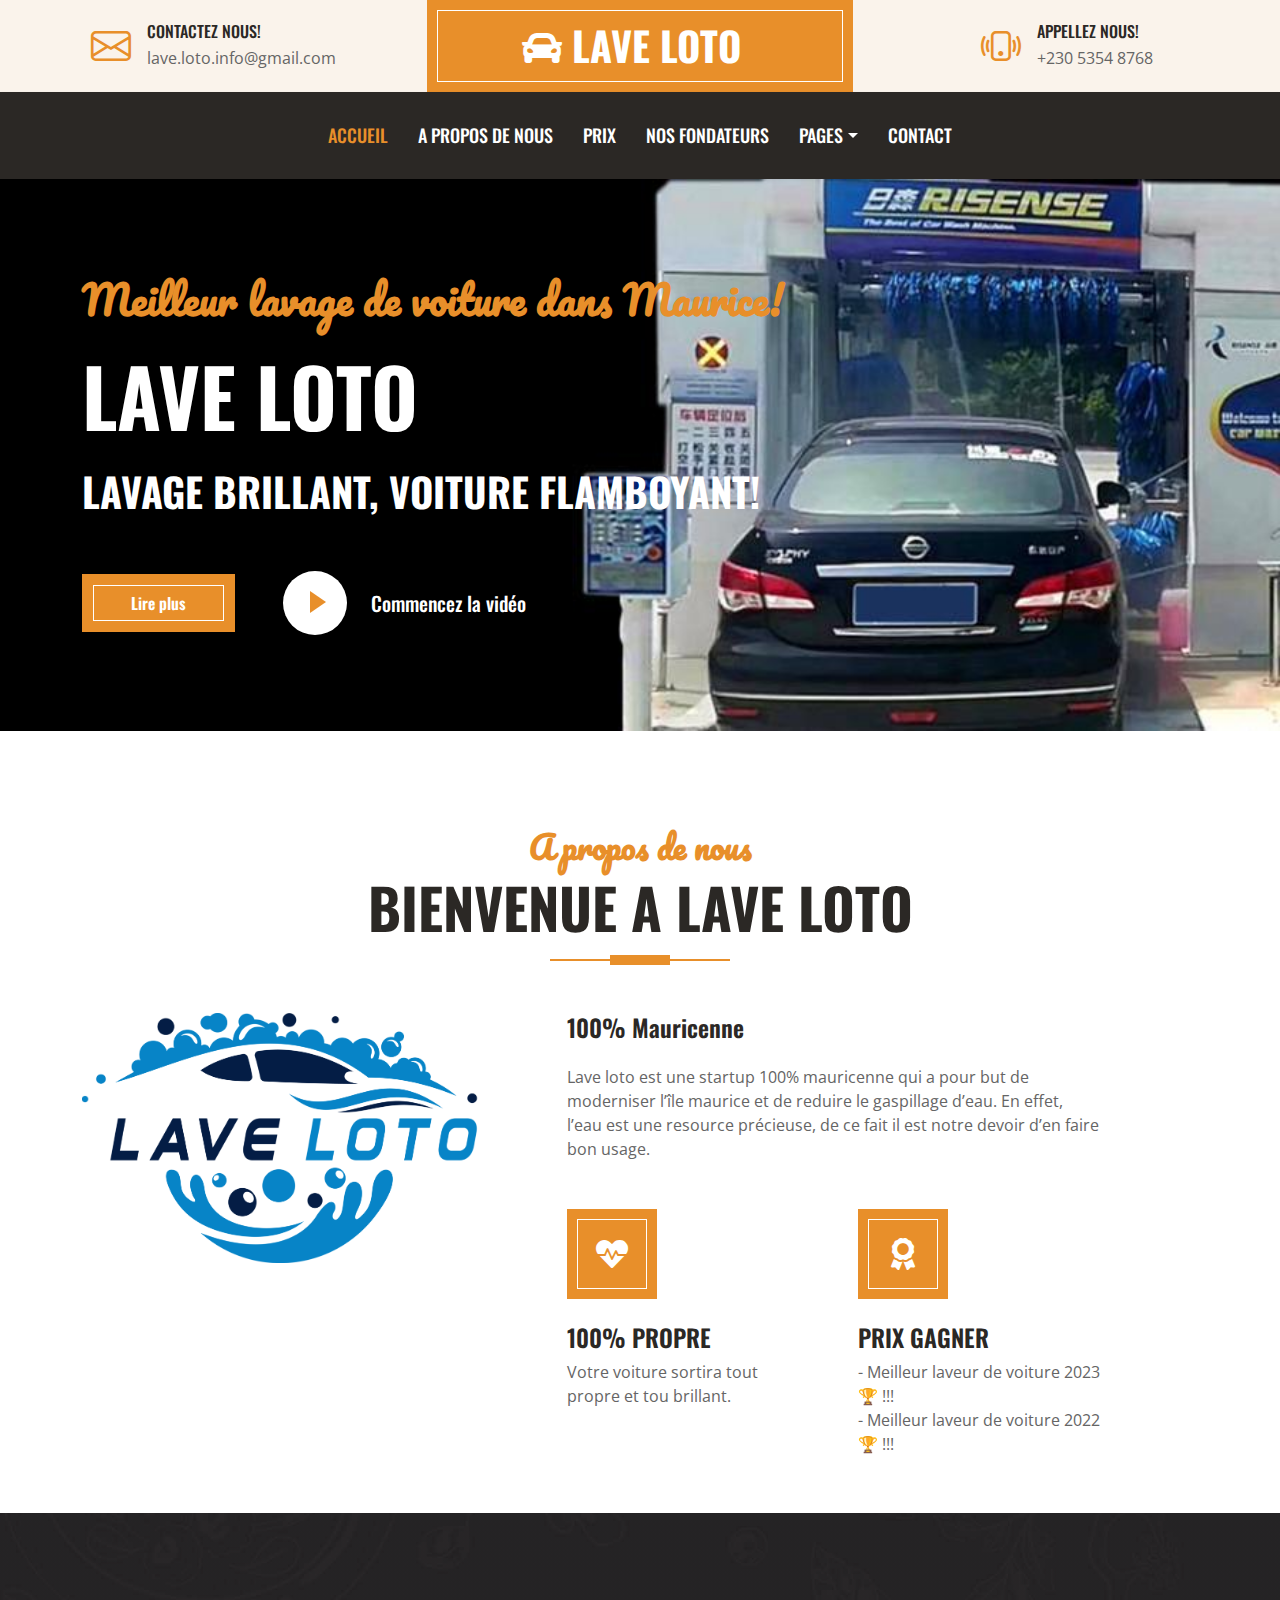
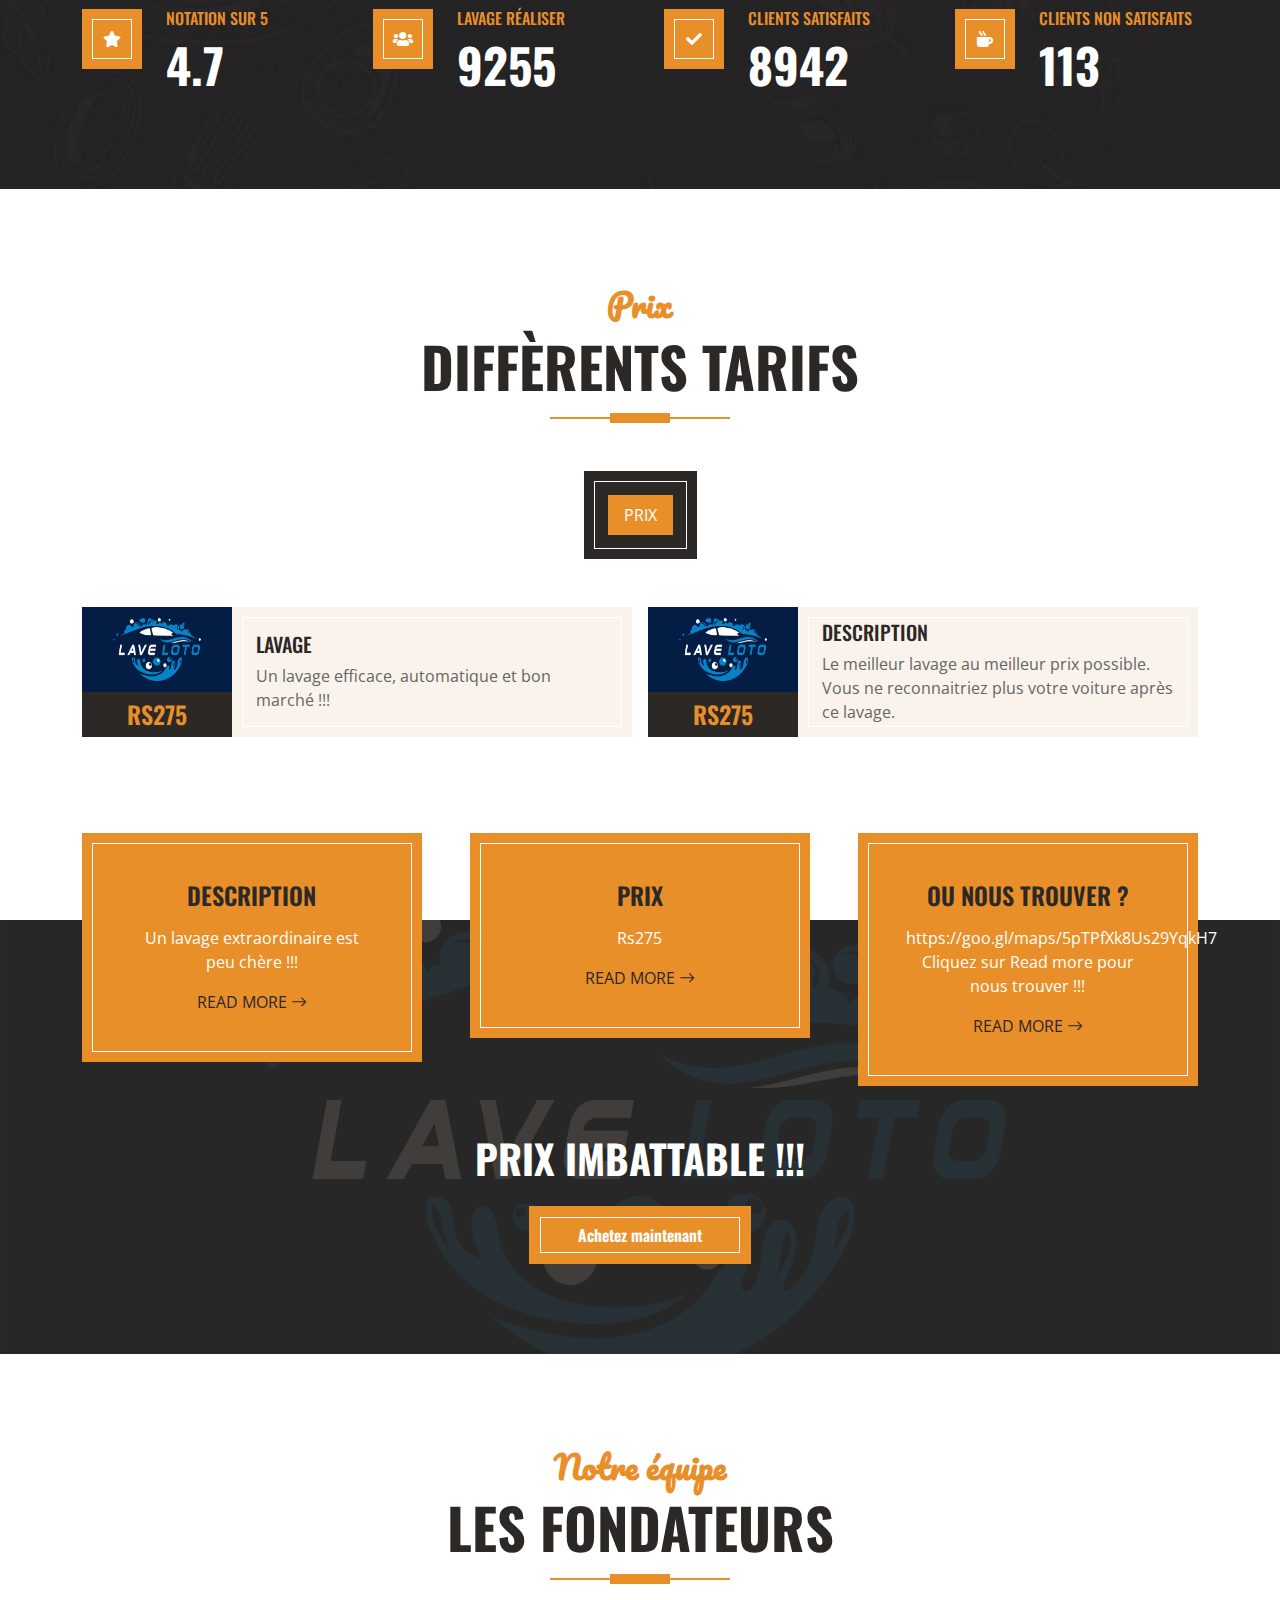
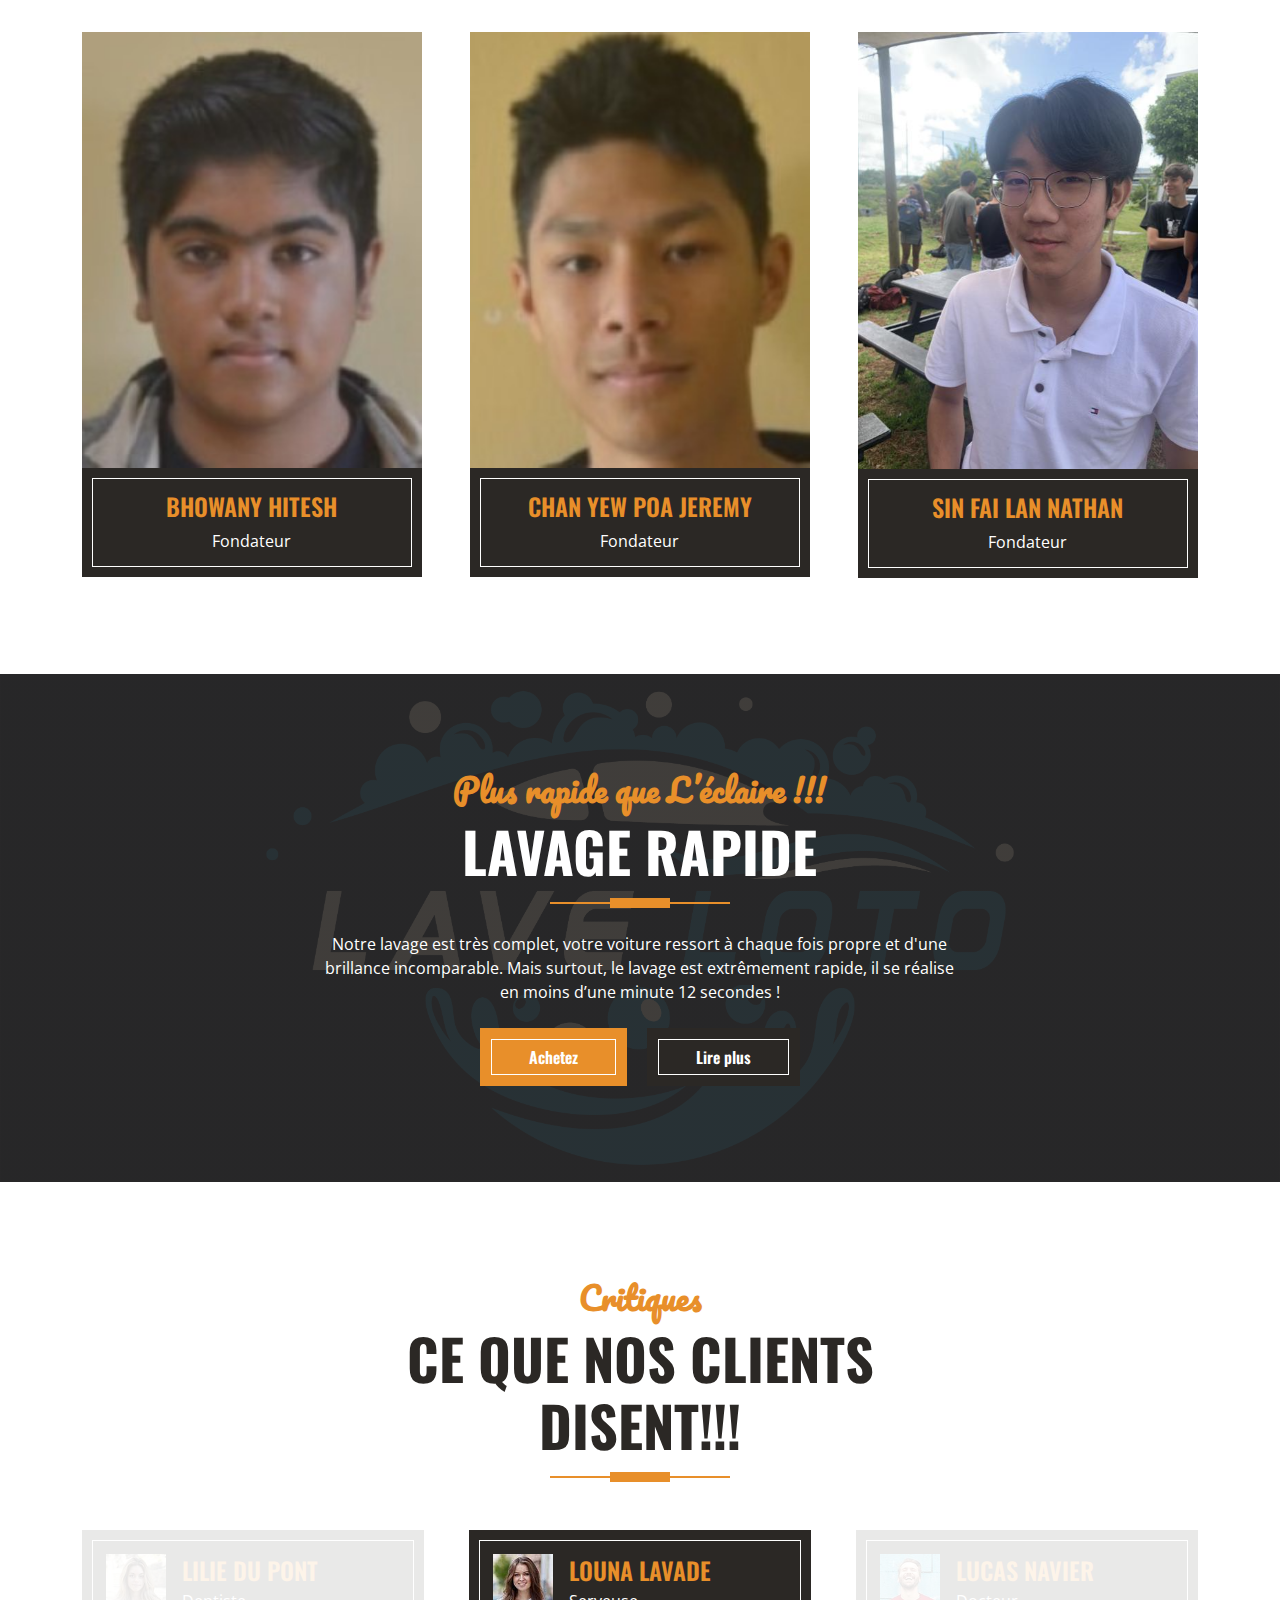
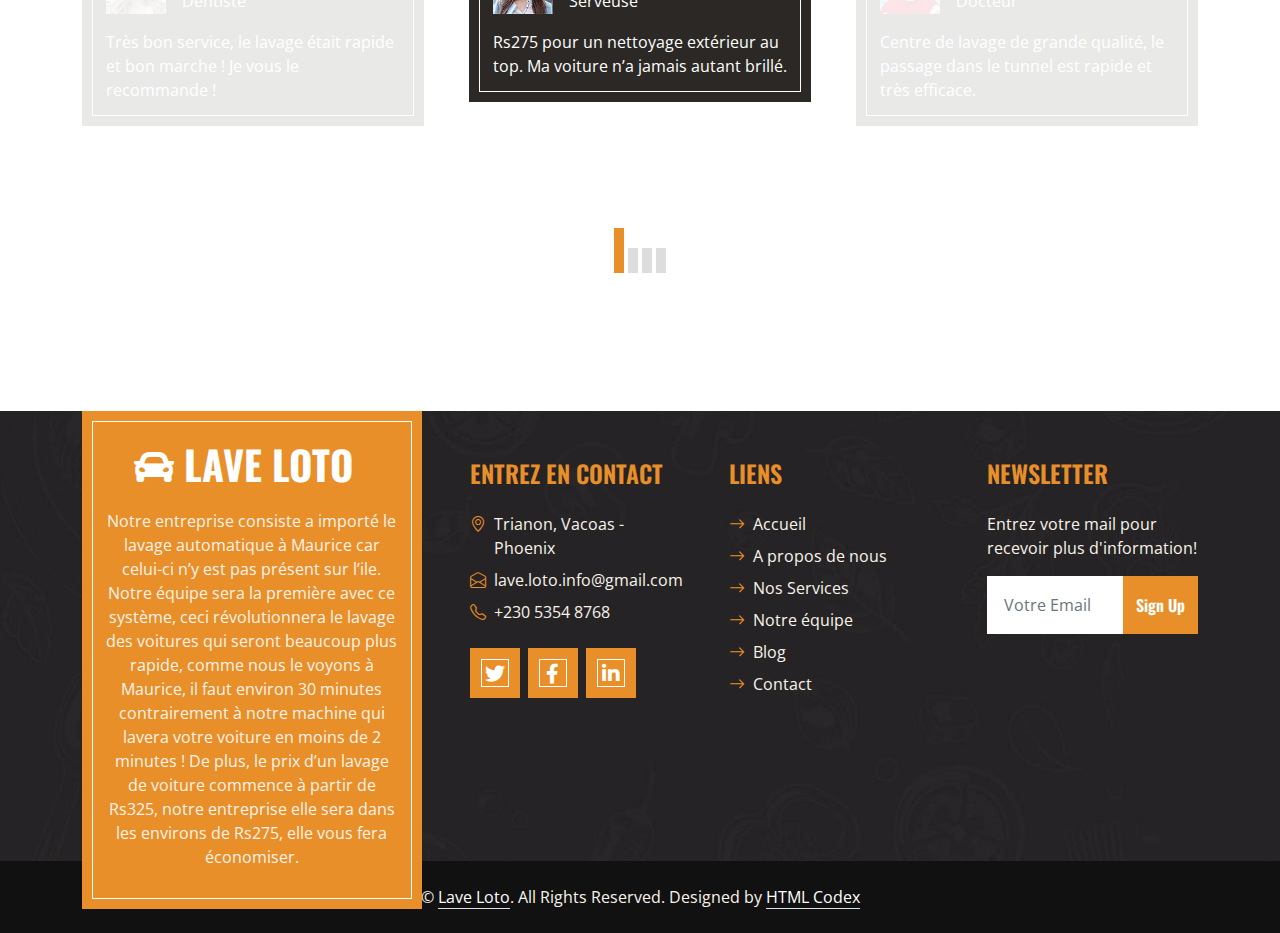
<file: index.html>
<!DOCTYPE html>
<html lang="en">

<head>
    <meta charset="utf-8">
    <title>LVA</title>
    <meta content="width=device-width, initial-scale=1.0" name="viewport">
    <meta content="Free HTML Templates" name="keywords">
    <meta content="Free HTML Templates" name="description">

    <!-- Favicon -->
    <link href="img/ICON.png" rel="icon">

    <!-- Google Web Fonts -->
    <link rel="preconnect" href="https://fonts.googleapis.com">
    <link rel="preconnect" href="https://fonts.gstatic.com" crossorigin>
    <link href="https://fonts.googleapis.com/css2?family=Open+Sans:wght@400;600&family=Oswald:wght@500;600;700&family=Pacifico&display=swap" rel="stylesheet"> 

    <!-- Icon Font Stylesheet -->
    <link href="https://cdnjs.cloudflare.com/ajax/libs/font-awesome/5.10.0/css/all.min.css" rel="stylesheet">
    <link href="https://cdn.jsdelivr.net/npm/bootstrap-icons@1.4.1/font/bootstrap-icons.css" rel="stylesheet">

    <!-- Libraries Stylesheet -->
    <link href="lib/owlcarousel/assets/owl.carousel.min.css" rel="stylesheet">

    <!-- Customized Bootstrap Stylesheet -->
    <link href="css/bootstrap.min.css" rel="stylesheet">

    <!-- Template Stylesheet -->
    <link href="css/style.css" rel="stylesheet">
</head>

<body>
    <!-- Topbar Start -->
    <div class="container-fluid px-0 d-none d-lg-block">
        <div class="row gx-0">
            <div class="col-lg-4 text-center bg-secondary py-3">
                <div class="d-inline-flex align-items-center justify-content-center">
                    <i class="bi bi-envelope fs-1 text-primary me-3"></i>
                    <div class="text-start">
                        <h6 class="text-uppercase mb-1">Contactez nous!</h6>
                        <span>lave.loto.info@gmail.com</span>
                    </div>
                </div>
            </div>
            <div class="col-lg-4 text-center bg-primary border-inner py-3">
                <div class="d-inline-flex align-items-center justify-content-center">
                    <a href="index.html" class="navbar-brand">
                        <h1 class="m-0 text-uppercase text-white"><i class="fa fa-car"></i>  Lave Loto</h1>
                    </a>
                </div>
            </div>
            <div class="col-lg-4 text-center bg-secondary py-3">
                <div class="d-inline-flex align-items-center justify-content-center">
                    <i class="bi bi-phone-vibrate fs-1 text-primary me-3"></i>
                    <div class="text-start">
                        <h6 class="text-uppercase mb-1">Appellez nous!</h6>
                        <span>+230 5354 8768</span>
                    </div>
                </div>
            </div>
        </div>
    </div>
    <!-- Topbar End -->


    <!-- Navbar Start -->
    <nav class="navbar navbar-expand-lg bg-dark navbar-dark shadow-sm py-3 py-lg-0 px-3 px-lg-0">
        <a href="index.html" class="navbar-brand d-block d-lg-none">
            <h1 class="m-0 text-uppercase text-white"><i class="fa fa-birthday-cake fs-1 text-primary me-3"></i>Lave Loto</h1>
        </a>
        <button class="navbar-toggler" type="button" data-bs-toggle="collapse" data-bs-target="#navbarCollapse">
            <span class="navbar-toggler-icon"></span>
        </button>
        <div class="collapse navbar-collapse" id="navbarCollapse">
            <div class="navbar-nav ms-auto mx-lg-auto py-0">
                <a href="index.html" class="nav-item nav-link active">Accueil</a>
                <a href="about.html" class="nav-item nav-link">A propos de nous</a>
                <a href="menu.html" class="nav-item nav-link">Prix</a>
                <a href="team.html" class="nav-item nav-link">Nos Fondateurs</a>
                <div class="nav-item dropdown">
                    <a href="#" class="nav-link dropdown-toggle" data-bs-toggle="dropdown">Pages</a>
                    <div class="dropdown-menu m-0">
                        <a href="service.html" class="dropdown-item">Nos services</a>
                        <a href="testimonial.html" class="dropdown-item">Critiques</a>
                    </div>
                </div>
                <a href="contact.html" class="nav-item nav-link">Contact</a>
            </div>
        </div>
    </nav>
    <!-- Navbar End -->


    <!-- Hero Start -->
    <div class="container-fluid bg-primary py-5 mb-5 hero-header">
        <div class="container py-5">
            <div class="row justify-content-start">
                <div class="col-lg-8 text-center text-lg-start">
                    <h1 class="font-secondary text-primary mb-4">Meilleur lavage de voiture dans Maurice!</h1>
                    <h1 class="display-1 text-uppercase text-white mb-4">Lave Loto</h1>
                    <h1 class="text-uppercase text-white">Lavage brillant, voiture flamboyant!</h1>
                    <div class="d-flex align-items-center justify-content-center justify-content-lg-start pt-5">
                        <a href="" class="btn btn-primary border-inner py-3 px-5 me-5">Lire plus</a>
                        <button type="button" class="btn-play" data-bs-toggle="modal"
                            data-src="https://youtube.com/embed/4dq5BpPAA4U" data-bs-target="#videoModal">
                            <span></span>
                        </button>
                        <h5 class="font-weight-normal text-white m-0 ms-4 d-none d-sm-block">Commencez la vidéo</h5>
                    </div>
                </div>
            </div>
        </div>
    </div>
    <!-- Hero End -->


    <!-- Video Modal Start -->
    <div class="modal fade" id="videoModal" tabindex="-1" aria-labelledby="exampleModalLabel" aria-hidden="true">
        <div class="modal-dialog">
            <div class="modal-content rounded-0">
                <div class="modal-header">
                    <h5 class="modal-title" id="exampleModalLabel">Youtube Video</h5>
                    <button type="button" class="btn-close" data-bs-dismiss="modal" aria-label="Close"></button>
                </div>
                <div class="modal-body">
                    <!-- 16:9 aspect ratio -->
                    <div class="ratio ratio-16x9">
                        <iframe class="embed-responsive-item" src="" id="video" allowfullscreen allowscriptaccess="always"
                            allow="autoplay"></iframe>
                    </div>
                </div>
            </div>
        </div>
    </div>
    <!-- Video Modal End -->


    <!-- About Start -->
    <div class="container-fluid pt-5">
        <div class="container">
            <div class="section-title position-relative text-center mx-auto mb-5 pb-3" style="max-width: 600px;">
                <h2 class="text-primary font-secondary">A propos de nous</h2>
                <h1 class="display-4 text-uppercase">Bienvenue a Lave Loto</h1>
            </div>
            <div class="row gx-5">
                <div class="col-lg-5 mb-5 mb-lg-0" style="min-height: 500px;">
                    <div class="position-relative h-100">
                        <img class="position-absolute w-500 h-50" src="img/vecteezy_express-car-wash-logo-design-template_6111502 [Converted].png" style="object-fit: cover;">
                    </div>
                </div>
                <div class="col-lg-6 pb-5">
                    <h4 class="mb-4">100% Mauricenne</h4>
                    <p class="mb-5">Lave loto est une startup 100% mauricenne qui a pour but de moderniser l’île maurice et de reduire le gaspillage d’eau. En effet, l’eau est une resource précieuse, de ce fait il est notre devoir d’en faire bon usage.  </p>
                    <div class="row g-5">
                        <div class="col-sm-6">
                            <div class="d-flex align-items-center justify-content-center bg-primary border-inner mb-4" style="width: 90px; height: 90px;">
                                <i class="fa fa-heartbeat fa-2x text-white"></i>
                            </div>
                            <h4 class="text-uppercase">100% Propre</h4>
                            <p class="mb-0">Votre voiture sortira tout propre et tou brillant.</p>
                        </div>
                        <div class="col-sm-6">
                            <div class="d-flex align-items-center justify-content-center bg-primary border-inner mb-4" style="width: 90px; height: 90px;">
                                <i class="fa fa-award fa-2x text-white"></i>
                            </div>
                            <h4 class="text-uppercase">Prix Gagner</h4>
                            <p class="mb-0">- Meilleur laveur de voiture 2023 🏆 !!! <br>- Meilleur laveur de voiture 2022 🏆 !!!</p>
                        </div>
                    </div>
                </div>
            </div>
        </div>
    </div>
    <!-- About End -->


    <!-- Facts Start -->
    <div class="container-fluid bg-img py-5 mb-5">
        <div class="container py-5">
            <div class="row gx-5 gy-4">
                <div class="col-lg-3 col-md-6">
                    <div class="d-flex">
                        <div class="bg-primary border-inner d-flex align-items-center justify-content-center mb-3" style="width: 60px; height: 60px;">
                            <i class="fa fa-star text-white"></i>
                        </div>
                        <div class="ps-4">
                            <h6 class="text-primary text-uppercase">Notation sur 5</h6>
                            <h1 class="display-5 text-white mb-0" data-toggle="counter-up">4.7</h1>
                        </div>
                    </div>
                </div>
                <div class="col-lg-3 col-md-6">
                    <div class="d-flex">
                        <div class="bg-primary border-inner d-flex align-items-center justify-content-center mb-3" style="width: 60px; height: 60px;">
                            <i class="fa fa-users text-white"></i>
                        </div>
                        <div class="ps-4">
                            <h6 class="text-primary text-uppercase">Lavage réaliser</h6>
                            <h1 class="display-5 text-white mb-0" data-toggle="counter-up">9255</h1>
                        </div>
                    </div>
                </div>
                <div class="col-lg-3 col-md-6">
                    <div class="d-flex">
                        <div class="bg-primary border-inner d-flex align-items-center justify-content-center mb-3" style="width: 60px; height: 60px;">
                            <i class="fa fa-check text-white"></i>
                        </div>
                        <div class="ps-4">
                            <h6 class="text-primary text-uppercase">Clients Satisfaits</h6>
                            <h1 class="display-5 text-white mb-0" data-toggle="counter-up">8942</h1>
                        </div>
                    </div>
                </div>
                <div class="col-lg-3 col-md-6">
                    <div class="d-flex">
                        <div class="bg-primary border-inner d-flex align-items-center justify-content-center mb-3" style="width: 60px; height: 60px;">
                            <i class="fa fa-mug-hot text-white"></i>
                        </div>
                        <div class="ps-4">
                            <h6 class="text-primary text-uppercase">Clients non Satisfaits</h6>
                            <h1 class="display-5 text-white mb-0" data-toggle="counter-up">113</h1>
                        </div>
                    </div>
                </div>
            </div>
        </div>
    </div>
    <!-- Facts End -->


    <!-- Products Start -->
    <div class="container-fluid about py-5">
        <div class="container">
            <div class="section-title position-relative text-center mx-auto mb-5 pb-3" style="max-width: 600px;">
                <h2 class="text-primary font-secondary">Prix</h2>
                <h1 class="display-4 text-uppercase">Diffèrents Tarifs</h1>
            </div>
            <div class="tab-class text-center">
                <ul class="nav nav-pills d-inline-flex justify-content-center bg-dark text-uppercase border-inner p-4 mb-5">
                    <li class="nav-item">
                        <a class="nav-link text-white active" data-bs-toggle="pill" href="#tab-1">Prix</a>
                    </li>
                </ul>
                <div class="tab-content">
                    <div id="tab-1" class="tab-pane fade show p-0 active">
                        <div class="row g-3">
                            <div class="col-lg-6">
                                <div class="d-flex h-100">
                                    <div class="flex-shrink-0">
                                        <img class="img-fluid" src="img/LAVE LOTO LOGO.png  " alt="" style="width: 150px; height: 85px;">
                                        <h4 class="bg-dark text-primary p-2 m-0">RS275</h4>
                                    </div>
                                    <div class="d-flex flex-column justify-content-center text-start bg-secondary border-inner px-4">
                                        <h5 class="text-uppercase">Lavage</h5>
                                        <span>Un lavage efficace, automatique et bon marché !!!</span>
                                    </div>
                                </div>
                            </div>
                            <div class="col-lg-6">
                                <div class="d-flex h-100">
                                    <div class="flex-shrink-0">
                                        <img class="img-fluid" src="img/LAVE LOTO LOGO.png" alt="" style="width: 150px; height: 85px;">
                                        <h4 class="bg-dark text-primary p-2 m-0">RS275</h4>
                                    </div>
                                    <div class="d-flex flex-column justify-content-center text-start bg-secondary border-inner px-4">
                                        <h5 class="text-uppercase">Description</h5>
                                        <span>Le meilleur lavage au meilleur prix possible. Vous ne reconnaitriez plus votre voiture après ce lavage.</span>
                                    </div>
                                </div>
                            </div>
                        </div>
                    </div>
                </div>
            </div>
        </div>
    </div>
    <!-- Products End -->


    <!-- Service Start -->
    <div class="container-fluid service position-relative px-5 mt-5" style="margin-bottom: 135px;">
        <div class="container">
            <div class="row g-5">
                <div class="col-lg-4 col-md-6">
                    <div class="bg-primary border-inner text-center text-white p-5">
                        <h4 class="text-uppercase mb-3">Description</h4>
                        <p>Un lavage extraordinaire est peu chère !!!</p>
                        <a class="text-uppercase text-dark" href="">Read More <i class="bi bi-arrow-right"></i></a>
                    </div>
                </div>
                <div class="col-lg-4 col-md-6">
                    <div class="bg-primary border-inner text-center text-white p-5">
                        <h4 class="text-uppercase mb-3">Prix</h4>
                        <p>Rs275</p>
                        <a class="text-uppercase text-dark" href="">Read More <i class="bi bi-arrow-right"></i></a>
                    </div>
                </div>
                <div class="col-lg-4 col-md-6">
                    <div class="bg-primary border-inner text-center text-white p-5">
                        <h4 class="text-uppercase mb-3">OU NOUS TROUVER ?</h4>
                        <p>https://goo.gl/maps/5pTPfXk8Us29YqkH7 Cliquez sur Read more pour nous trouver !!!</p>
                        <a class="text-uppercase text-dark" href="https://goo.gl/maps/5pTPfXk8Us29YqkH7">Read More <i class="bi bi-arrow-right"></i></a>
                    </div>
                </div>
                <div class="col-lg-12 col-md-6 text-center">
                    <h1 class="text-uppercase text-light mb-4">Prix imbattable !!!</h1>
                    <a href="C:\Users\User\OneDrive\Desktop\CakeZone Free Website Template - Free-CSS.com\cake-shop-website-template\menu.html" class="btn btn-primary border-inner py-3 px-5">Achetez maintenant</a>
                </div>
            </div>
        </div>
    </div>
    <!-- Service Start -->


    <!-- Team Start -->
    <div class="container-fluid py-5">
        <div class="container">
            <div class="section-title position-relative text-center mx-auto mb-5 pb-3" style="max-width: 600px;">
                <h2 class="text-primary font-secondary">Notre équipe</h2>
                <h1 class="display-4 text-uppercase">Les Fondateurs</h1>
            </div>
            <div class="row g-5">
                <div class="col-lg-4 col-md-6">
                    <div class="team-item">
                        <div class="position-relative overflow-hidden">
                            <img class="img-fluid w-100" src="img/Hitesh.jpg" alt="">
                            <div class="team-overlay w-100 h-100 position-absolute top-50 start-50 translate-middle d-flex align-items-center justify-content-center">
                                <div class="d-flex align-items-center justify-content-start">
                                    <a class="btn btn-lg btn-primary btn-lg-square border-inner rounded-0 mx-1" href="https://twitter.com/LaveLoto"><i class="fab fa-twitter fw-normal"></i></a>
                                    <a class="btn btn-lg btn-primary btn-lg-square border-inner rounded-0 mx-1" href="https://www.facebook.com/profile.php?id=100089113137675"><i class="fab fa-facebook-f fw-normal"></i></a>
                                    <a class="btn btn-lg btn-primary btn-lg-square border-inner rounded-0 mx-1" href="#"><i class="fab fa-linkedin-in fw-normal"></i></a>
                                </div>
                            </div>
                        </div>
                        <div class="bg-dark border-inner text-center p-4">
                            <h4 class="text-uppercase text-primary">Bhowany Hitesh</h4>
                            <p class="text-white m-0">Fondateur</p>
                        </div>
                    </div>
                </div>
                <div class="col-lg-4 col-md-6">
                    <div class="team-item">
                        <div class="position-relative overflow-hidden">
                            <img class="img-fluid w-100" src="img/Jeremy.jpg" alt="">
                            <div class="team-overlay w-100 h-100 position-absolute top-50 start-50 translate-middle d-flex align-items-center justify-content-center">
                                <div class="d-flex align-items-center justify-content-start">
                                    <a class="btn btn-lg btn-primary btn-lg-square border-inner rounded-0 mx-1" href="https://twitter.com/LaveLoto"><i class="fab fa-twitter fw-normal"></i></a>
                                    <a class="btn btn-lg btn-primary btn-lg-square border-inner rounded-0 mx-1" href="https://www.facebook.com/profile.php?id=100089113137675"><i class="fab fa-facebook-f fw-normal"></i></a>
                                    <a class="btn btn-lg btn-primary btn-lg-square border-inner rounded-0 mx-1" href="#"><i class="fab fa-linkedin-in fw-normal"></i></a>
                                </div>
                            </div>
                        </div>
                        <div class="bg-dark border-inner text-center p-4">
                            <h4 class="text-uppercase text-primary">Chan Yew Poa Jeremy</h4>
                            <p class="text-white m-0">Fondateur</p>
                        </div>
                    </div>
                </div>
                <div class="col-lg-4 col-md-6">
                    <div class="team-item">
                        <div class="position-relative overflow-hidden">
                            <img class="img-fluid w-100" src="img/Nathan.png" alt="">
                            <div class="team-overlay w-100 h-100 position-absolute top-50 start-50 translate-middle d-flex align-items-center justify-content-center">
                                <div class="d-flex align-items-center justify-content-start">
                                    <a class="btn btn-lg btn-primary btn-lg-square border-inner rounded-0 mx-1" href="https://twitter.com/LaveLoto"><i class="fab fa-twitter fw-normal"></i></a>
                                    <a class="btn btn-lg btn-primary btn-lg-square border-inner rounded-0 mx-1" href="https://www.facebook.com/profile.php?id=100089113137675"><i class="fab fa-facebook-f fw-normal"></i></a>
                                    <a class="btn btn-lg btn-primary btn-lg-square border-inner rounded-0 mx-1" href="#"><i class="fab fa-linkedin-in fw-normal"></i></a>
                                </div>
                            </div>
                        </div>
                        <div class="bg-dark border-inner text-center p-4">
                            <h4 class="text-uppercase text-primary">Sin Fai Lan Nathan</h4>
                            <p class="text-white m-0">Fondateur</p>
                        </div>
                    </div>
                </div>
            </div>
        </div>
    </div>
    <!-- Team End -->


    <!-- Offer Start -->
    <div class="container-fluid bg-offer my-5 py-5">
        <div class="container py-5">
            <div class="row gx-5 justify-content-center">
                <div class="col-lg-7 text-center">
                    <div class="section-title position-relative text-center mx-auto mb-4 pb-3" style="max-width: 600px;">
                        <h2 class="text-primary font-secondary">Plus rapide que L’éclaire !!!</h2>
                        <h1 class="display-4 text-uppercase text-white">Lavage rapide</h1>
                    </div>
                    <p class="text-white mb-4">Notre lavage est très complet, votre voiture ressort à chaque fois propre et d'une brillance incomparable. Mais surtout, le lavage est extrêmement rapide, il se réalise en moins d’une minute 12 secondes !</p>
                    <a href="" class="btn btn-primary border-inner py-3 px-5 me-3">Achetez</a>
                    <a href="" class="btn btn-dark border-inner py-3 px-5">Lire plus</a>
                </div>
            </div>
        </div>
    </div>
    <!-- Offer End -->


    <!-- Testimonial Start -->
    <div class="container-fluid py-5">
        <div class="container">
            <div class="section-title position-relative text-center mx-auto mb-5 pb-3" style="max-width: 600px;">
                <h2 class="text-primary font-secondary">Critiques</h2>
                <h1 class="display-4 text-uppercase">Ce que nos Clients disent!!!</h1>
            </div>
            <div class="owl-carousel testimonial-carousel">
                <div class="testimonial-item bg-dark text-white border-inner p-4">
                    <div class="d-flex align-items-center mb-3">
                        <img class="img-fluid flex-shrink-0" src="img/testimonial-1.jpg" style="width: 60px; height: 60px;">
                        <div class="ps-3">
                            <h4 class="text-primary text-uppercase mb-1">Louna Lavade</h4>
                            <span>Serveuse</span>
                        </div>
                    </div>
                    <p class="mb-0">Rs275 pour un nettoyage extérieur au top. Ma voiture n’a jamais autant brillé.
                    </p>
                </div>
                <div class="testimonial-item bg-dark text-white border-inner p-4">
                    <div class="d-flex align-items-center mb-3">
                        <img class="img-fluid flex-shrink-0" src="img/testimonial-2.jpg" style="width: 60px; height: 60px;">
                        <div class="ps-3">
                            <h4 class="text-primary text-uppercase mb-1">Lucas Navier</h4>
                            <span>Docteur</span>
                        </div>
                    </div>
                    <p class="mb-0">Centre de lavage de grande qualité, le passage dans le tunnel est rapide et très efficace.
                    </p>
                </div>
                <div class="testimonial-item bg-dark text-white border-inner p-4">
                    <div class="d-flex align-items-center mb-3">
                        <img class="img-fluid flex-shrink-0" src="img/testimonial-3.jpg" style="width: 60px; height: 60px;">
                        <div class="ps-3">
                            <h4 class="text-primary text-uppercase mb-1">Diego Civie</h4>
                            <span>Plombier</span>
                        </div>
                    </div>
                    <p class="mb-0">Super centre de lavage, ma voiture ressort à chaque fois propre et d'une brillance incomparable. J'apprécie également, à la sortie du tunnel, de pouvoir aspirer ma voiture et mes tapis sans limite de temps.
                    </p>
                </div>
                <div class="testimonial-item bg-dark text-white border-inner p-4">
                    <div class="d-flex align-items-center mb-3">
                        <img class="img-fluid flex-shrink-0" src="img/testimonial-4.jpg" style="width: 60px; height: 60px;">
                        <div class="ps-3">
                            <h4 class="text-primary text-uppercase mb-1">Lilie Du Pont</h4>
                            <span>Dentiste</span>
                        </div>
                    </div>
                    <p class="mb-0">Très bon service, le lavage était rapide et bon marche ! Je vous le recommande !
                    </p>
                </div>
            </div>
        </div>
    </div>
    <!-- Testimonial End -->
    

    <!-- Footer Start -->
    <div class="container-fluid bg-img text-secondary" style="margin-top: 90px">
        <div class="container">
            <div class="row gx-5">
                <div class="col-lg-4 col-md-6 mb-lg-n5">
                    <div class="d-flex flex-column align-items-center justify-content-center text-center h-100 bg-primary border-inner p-4">
                        <a href="index.html" class="navbar-brand">
                            <h1 class="m-0 text-uppercase text-white"><i class="fa fa-car"></i>  Lave Loto</h1>
                        </a>
                        <p class="mt-3">Notre entreprise consiste a importé le lavage automatique à Maurice car celui-ci n’y est pas présent sur l’ile. Notre équipe sera la première avec ce système, ceci révolutionnera le lavage des voitures qui seront beaucoup plus rapide, comme nous le voyons à Maurice, il faut environ 30 minutes contrairement à notre machine qui lavera votre voiture en moins de 2 minutes ! De plus, le prix d’un lavage de voiture commence à partir de Rs325, notre entreprise elle sera dans les environs de Rs275, elle vous fera économiser.</p>
                    </div>
                </div>
                <div class="col-lg-8 col-md-6">
                    <div class="row gx-5">
                        <div class="col-lg-4 col-md-12 pt-5 mb-5">
                            <h4 class="text-primary text-uppercase mb-4">Entrez en contact</h4>
                            <div class="d-flex mb-2">
                                <i class="bi bi-geo-alt text-primary me-2"></i>
                                <p class="mb-0">Trianon, Vacoas - Phoenix</p>
                            </div>
                            <div class="d-flex mb-2">
                                <i class="bi bi-envelope-open text-primary me-2"></i>
                                <p class="mb-0">lave.loto.info@gmail.com</p>
                            </div>
                            <div class="d-flex mb-2">
                                <i class="bi bi-telephone text-primary me-2"></i>
                                <p class="mb-0">+230 5354 8768</p>
                            </div>
                            <div class="d-flex mt-4">
                                <a class="btn btn-lg btn-primary btn-lg-square border-inner rounded-0 me-2" href="https://twitter.com/LaveLoto"><i class="fab fa-twitter fw-normal"></i></a>
                                <a class="btn btn-lg btn-primary btn-lg-square border-inner rounded-0 me-2" href="https://www.facebook.com/profile.php?id=100089113137675"><i class="fab fa-facebook-f fw-normal"></i></a>
                                <a class="btn btn-lg btn-primary btn-lg-square border-inner rounded-0 me-2" href="#"><i class="fab fa-linkedin-in fw-normal"></i></a>
                            </div>
                        </div>
                        <div class="col-lg-4 col-md-12 pt-0 pt-lg-5 mb-5">
                            <h4 class="text-primary text-uppercase mb-4">Liens</h4>
                            <div class="d-flex flex-column justify-content-start">
                                <a class="text-secondary mb-2" href="#"><i class="bi bi-arrow-right text-primary me-2"></i>Accueil</a>
                                <a class="text-secondary mb-2" href="#"><i class="bi bi-arrow-right text-primary me-2"></i>A propos de nous</a>
                                <a class="text-secondary mb-2" href="#"><i class="bi bi-arrow-right text-primary me-2"></i>Nos Services</a>
                                <a class="text-secondary mb-2" href="#"><i class="bi bi-arrow-right text-primary me-2"></i>Notre équipe</a>
                                <a class="text-secondary mb-2" href="#"><i class="bi bi-arrow-right text-primary me-2"></i>Blog</a>
                                <a class="text-secondary" href="#"><i class="bi bi-arrow-right text-primary me-2"></i>Contact</a>
                            </div>
                        </div>
                        <div class="col-lg-4 col-md-12 pt-0 pt-lg-5 mb-5">
                            <h4 class="text-primary text-uppercase mb-4">Newsletter</h4>
                            <p>Entrez votre mail pour recevoir plus d'information!</p>
                            <form action="">
                                <div class="input-group">
                                    <input type="text" class="form-control border-white p-3" placeholder="Votre Email">
                                    <button class="btn btn-primary">Sign Up</button>
                                </div>
                            </form>
                        </div>
                    </div>
                </div>
            </div>
        </div>
    </div>
    <div class="container-fluid text-secondary py-4" style="background: #111111;">
        <div class="container text-center">
            <p class="mb-0">&copy; <a class="text-white border-bottom" href="#">Lave Loto</a>. All Rights Reserved. Designed by <a class="text-white border-bottom" href="https://htmlcodex.com">HTML Codex</a></p>
        </div>
    </div>
    <!-- Footer End -->


    <!-- Back to Top -->
    <a href="#" class="btn btn-primary border-inner py-3 fs-4 back-to-top"><i class="bi bi-arrow-up"></i></a>


    <!-- JavaScript Libraries -->
    <script src="https://code.jquery.com/jquery-3.4.1.min.js"></script>
    <script src="https://cdn.jsdelivr.net/npm/bootstrap@5.0.0/dist/js/bootstrap.bundle.min.js"></script>
    <script src="lib/easing/easing.min.js"></script>
    <script src="lib/waypoints/waypoints.min.js"></script>
    <script src="lib/counterup/counterup.min.js"></script>
    <script src="lib/owlcarousel/owl.carousel.min.js"></script>

    <!-- Template Javascript -->
    <script src="js/main.js"></script>
</body>

</html>
</file>
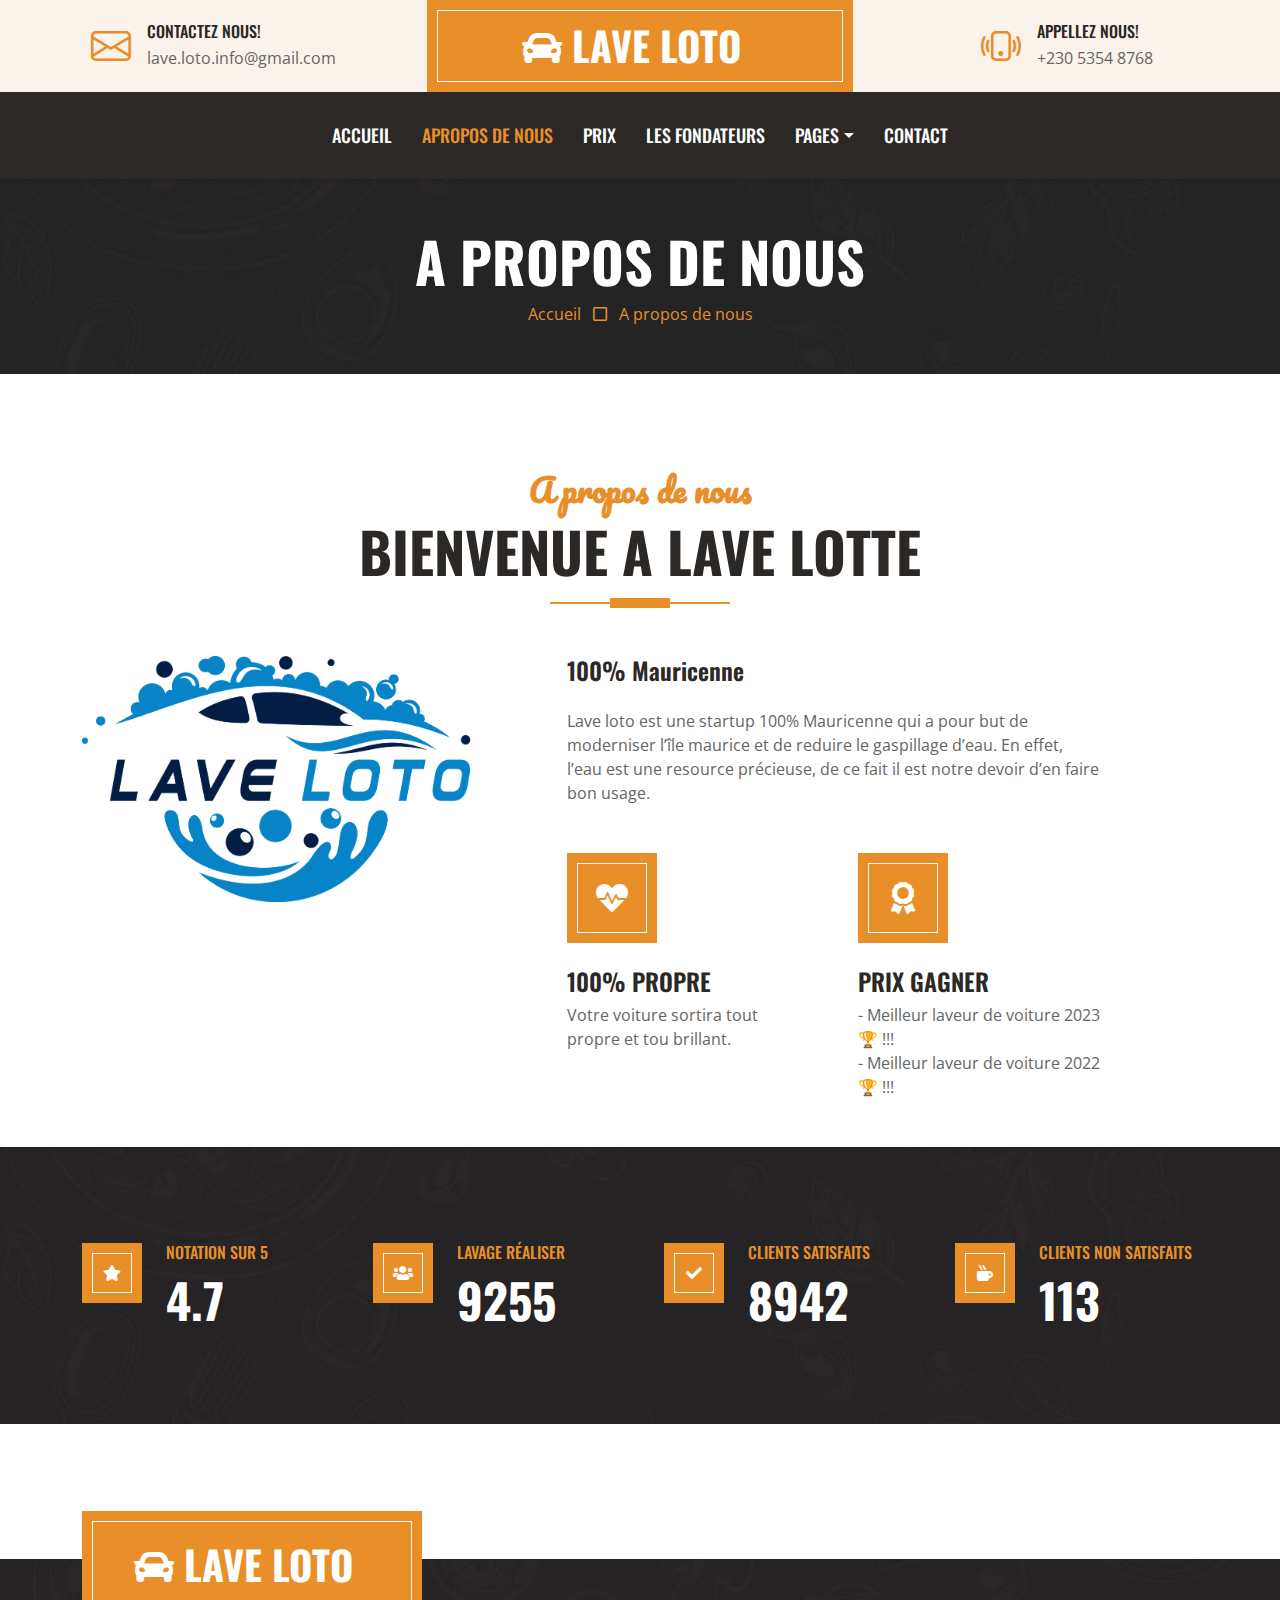
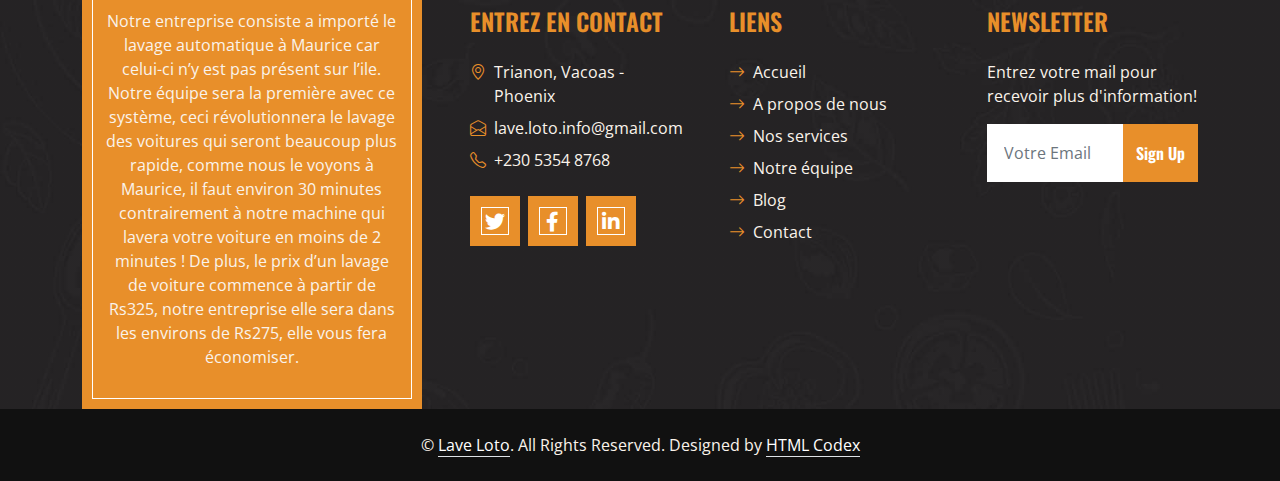
<file: about.html>
<!DOCTYPE html>
<html lang="en">

<head>
    <meta charset="utf-8">
    <title>LVA</title>
    <meta content="width=device-width, initial-scale=1.0" name="viewport">
    <meta content="Free HTML Templates" name="keywords">
    <meta content="Free HTML Templates" name="description">

    <!-- Favicon -->
    <link href="img/ICON.png" rel="icon">

    <!-- Google Web Fonts -->
    <link rel="preconnect" href="https://fonts.googleapis.com">
    <link rel="preconnect" href="https://fonts.gstatic.com" crossorigin>
    <link href="https://fonts.googleapis.com/css2?family=Open+Sans:wght@400;600&family=Oswald:wght@500;600;700&family=Pacifico&display=swap" rel="stylesheet"> 

    <!-- Icon Font Stylesheet -->
    <link href="https://cdnjs.cloudflare.com/ajax/libs/font-awesome/5.10.0/css/all.min.css" rel="stylesheet">
    <link href="https://cdn.jsdelivr.net/npm/bootstrap-icons@1.4.1/font/bootstrap-icons.css" rel="stylesheet">

    <!-- Libraries Stylesheet -->
    <link href="lib/owlcarousel/assets/owl.carousel.min.css" rel="stylesheet">

    <!-- Customized Bootstrap Stylesheet -->
    <link href="css/bootstrap.min.css" rel="stylesheet">

    <!-- Template Stylesheet -->
    <link href="css/style.css" rel="stylesheet">
</head>

<body>
    <!-- Topbar Start -->
    <div class="container-fluid px-0 d-none d-lg-block">
        <div class="row gx-0">
            <div class="col-lg-4 text-center bg-secondary py-3">
                <div class="d-inline-flex align-items-center justify-content-center">
                    <i class="bi bi-envelope fs-1 text-primary me-3"></i>
                    <div class="text-start">
                        <h6 class="text-uppercase mb-1">Contactez nous!</h6>
                        <span>lave.loto.info@gmail.com</span>
                    </div>
                </div>
            </div>
            <div class="col-lg-4 text-center bg-primary border-inner py-3">
                <div class="d-inline-flex align-items-center justify-content-center">
                    <a href="index.html" class="navbar-brand">
                        <h1 class="m-0 text-uppercase text-white"><i class="fa fa-car"></i>  Lave Loto</h1>
                    </a>
                </div>
            </div>
            <div class="col-lg-4 text-center bg-secondary py-3">
                <div class="d-inline-flex align-items-center justify-content-center">
                    <i class="bi bi-phone-vibrate fs-1 text-primary me-3"></i>
                    <div class="text-start">
                        <h6 class="text-uppercase mb-1">Appellez nous!</h6>
                        <span>+230 5354 8768</span>
                    </div>
                </div>
            </div>
        </div>
    </div>
    <!-- Topbar End -->


    <!-- Navbar Start -->
    <nav class="navbar navbar-expand-lg bg-dark navbar-dark shadow-sm py-3 py-lg-0 px-3 px-lg-0">
        <a href="index.html" class="navbar-brand d-block d-lg-none">
            <h1 class="m-0 text-uppercase text-white"><i class="fa fa-birthday-cake fs-1 text-primary me-3"></i>Lave Loto</h1>
        </a>
        <button class="navbar-toggler" type="button" data-bs-toggle="collapse" data-bs-target="#navbarCollapse">
            <span class="navbar-toggler-icon"></span>
        </button>
        <div class="collapse navbar-collapse" id="navbarCollapse">
            <div class="navbar-nav ms-auto mx-lg-auto py-0">
                <a href="index.html" class="nav-item nav-link">Accueil</a>
                <a href="about.html" class="nav-item nav-link active">Apropos de nous</a>
                <a href="menu.html" class="nav-item nav-link">Prix</a>
                <a href="team.html" class="nav-item nav-link">Les Fondateurs</a>
                <div class="nav-item dropdown">
                    <a href="#" class="nav-link dropdown-toggle" data-bs-toggle="dropdown">Pages</a>
                    <div class="dropdown-menu m-0">
                        <a href="service.html" class="dropdown-item">Nos Service</a>
                        <a href="testimonial.html" class="dropdown-item">Critiques</a>
                    </div>
                </div>
                <a href="contact.html" class="nav-item nav-link">Contact</a>
            </div>
        </div>
    </nav>
    <!-- Navbar End -->


    <!-- Page Header Start -->
    <div class="container-fluid bg-dark bg-img p-5 mb-5">
        <div class="row">
            <div class="col-12 text-center">
                <h1 class="display-4 text-uppercase text-white">A propos de nous</h1>
                <a href="">Accueil</a>
                <i class="far fa-square text-primary px-2"></i>
                <a href="">A propos de nous</a>
            </div>
        </div>
    </div>
    <!-- Page Header End -->


    <!-- About Start -->
    <div class="container-fluid pt-5">
        <div class="container">
            <div class="section-title position-relative text-center mx-auto mb-5 pb-3" style="max-width: 600px;">
                <h2 class="text-primary font-secondary">A propos de nous</h2>
                <h1 class="display-4 text-uppercase">Bienvenue a Lave Lotte </h1>
            </div>
            <div class="row gx-5">
                <div class="col-lg-5 mb-5 mb-lg-0" style="min-height: 400px;">
                    <div class="position-relative h-100">
                        <img class="position-absolute w-500 h-50" src="img/vecteezy_express-car-wash-logo-design-template_6111502 [Converted].png" style="object-fit: cover;">
                    </div>
                </div>
                <div class="col-lg-6 pb-5">
                    <h4 class="mb-4">100% Mauricenne</h4>
                    <p class="mb-5">Lave loto est une startup 100% Mauricenne qui a pour but de moderniser l’île maurice et de reduire le gaspillage d’eau. En effet, l’eau est une resource précieuse, de ce fait il est notre devoir d’en faire bon usage.</p>
                    <div class="row g-5">
                        <div class="col-sm-6">
                            <div class="d-flex align-items-center justify-content-center bg-primary border-inner mb-4" style="width: 90px; height: 90px;">
                                <i class="fa fa-heartbeat fa-2x text-white"></i>
                            </div>
                            <h4 class="text-uppercase">100% Propre</h4>
                            <p class="mb-0">Votre voiture sortira tout propre et tou brillant.</p>
                        </div>
                        <div class="col-sm-6">
                            <div class="d-flex align-items-center justify-content-center bg-primary border-inner mb-4" style="width: 90px; height: 90px;">
                                <i class="fa fa-award fa-2x text-white"></i>
                            </div>
                            <h4 class="text-uppercase">Prix Gagner</h4>
                            <p class="mb-0">- Meilleur laveur de voiture 2023 🏆 !!! <br>- Meilleur laveur de voiture 2022 🏆 !!!</p>
                        </div>
                    </div>
                </div>
            </div>
        </div>
    </div>
    <!-- About End -->


    <!-- Facts Start -->
    <div class="container-fluid bg-img py-5 mb-5">
        <div class="container py-5">
            <div class="row gx-5 gy-4">
                <div class="col-lg-3 col-md-6">
                    <div class="d-flex">
                        <div class="bg-primary border-inner d-flex align-items-center justify-content-center mb-3" style="width: 60px; height: 60px;">
                            <i class="fa fa-star text-white"></i>
                        </div>
                        <div class="ps-4">
                            <h6 class="text-primary text-uppercase">Notation sur 5</h6>
                            <h1 class="display-5 text-white mb-0" data-toggle="counter-up">4.7</h1>
                        </div>
                    </div>
                </div>
                <div class="col-lg-3 col-md-6">
                    <div class="d-flex">
                        <div class="bg-primary border-inner d-flex align-items-center justify-content-center mb-3" style="width: 60px; height: 60px;">
                            <i class="fa fa-users text-white"></i>
                        </div>
                        <div class="ps-4">
                            <h6 class="text-primary text-uppercase">Lavage réaliser</h6>
                            <h1 class="display-5 text-white mb-0" data-toggle="counter-up">9255</h1>
                        </div>
                    </div>
                </div>
                <div class="col-lg-3 col-md-6">
                    <div class="d-flex">
                        <div class="bg-primary border-inner d-flex align-items-center justify-content-center mb-3" style="width: 60px; height: 60px;">
                            <i class="fa fa-check text-white"></i>
                        </div>
                        <div class="ps-4">
                            <h6 class="text-primary text-uppercase">Clients Satisfaits</h6>
                            <h1 class="display-5 text-white mb-0" data-toggle="counter-up">8942</h1>
                        </div>
                    </div>
                </div>
                <div class="col-lg-3 col-md-6">
                    <div class="d-flex">
                        <div class="bg-primary border-inner d-flex align-items-center justify-content-center mb-3" style="width: 60px; height: 60px;">
                            <i class="fa fa-mug-hot text-white"></i>
                        </div>
                        <div class="ps-4">
                            <h6 class="text-primary text-uppercase">Clients Non Satisfaits</h6>
                            <h1 class="display-5 text-white mb-0" data-toggle="counter-up">113</h1>
                        </div>
                    </div>
                </div>
            </div>
        </div>
    </div>
    <!-- Facts End -->


    <!-- Footer Start -->
    <div class="container-fluid bg-dark bg-img text-secondary" style="margin-top: 135px">
        <div class="container">
            <div class="row gx-5">
                <div class="col-lg-4 col-md-6 mt-lg-n5">
                    <div class="d-flex flex-column align-items-center justify-content-center text-center h-100 bg-primary border-inner p-4">
                        <a href="index.html" class="navbar-brand">
                            <h1 class="m-0 text-uppercase text-white"><i class="fa fa-car"></i>  Lave Loto</h1>
                        </a>
                        <p class="mt-3">Notre entreprise consiste a importé le lavage automatique à Maurice car celui-ci n’y est pas présent sur l’ile. Notre équipe sera la première avec ce système, ceci révolutionnera le lavage des voitures qui seront beaucoup plus rapide, comme nous le voyons à Maurice, il faut environ 30 minutes contrairement à notre machine qui lavera votre voiture en moins de 2 minutes ! De plus, le prix d’un lavage de voiture commence à partir de Rs325, notre entreprise elle sera dans les environs de Rs275, elle vous fera économiser.</p>
                    </div>
                </div>
                <div class="col-lg-8 col-md-6">
                    <div class="row gx-5">
                        <div class="col-lg-4 col-md-12 pt-5 mb-5">
                            <h4 class="text-primary text-uppercase mb-4">Entrez en contact</h4>
                            <div class="d-flex mb-2">
                                <i class="bi bi-geo-alt text-primary me-2"></i>
                                <p class="mb-0">Trianon, Vacoas - Phoenix</p>
                            </div>
                            <div class="d-flex mb-2">
                                <i class="bi bi-envelope-open text-primary me-2"></i>
                                <p class="mb-0">lave.loto.info@gmail.com</p>
                            </div>
                            <div class="d-flex mb-2">
                                <i class="bi bi-telephone text-primary me-2"></i>
                                <p class="mb-0">+230 5354 8768</p>
                            </div>
                            <div class="d-flex mt-4">
                                <a class="btn btn-lg btn-primary btn-lg-square border-inner rounded-0 me-2" href="https://twitter.com/LaveLoto"><i class="fab fa-twitter fw-normal"></i></a>
                                <a class="btn btn-lg btn-primary btn-lg-square border-inner rounded-0 me-2" href="https://www.facebook.com/profile.php?id=100089113137675"><i class="fab fa-facebook-f fw-normal"></i></a>
                                <a class="btn btn-lg btn-primary btn-lg-square border-inner rounded-0 me-2" href="#"><i class="fab fa-linkedin-in fw-normal"></i></a>
                            </div>
                        </div>
                        <div class="col-lg-4 col-md-12 pt-0 pt-lg-5 mb-5">
                            <h4 class="text-primary text-uppercase mb-4">Liens</h4>
                            <div class="d-flex flex-column justify-content-start">
                                <a class="text-secondary mb-2" href="#"><i class="bi bi-arrow-right text-primary me-2"></i>Accueil</a>
                                <a class="text-secondary mb-2" href="#"><i class="bi bi-arrow-right text-primary me-2"></i>A propos de nous</a>
                                <a class="text-secondary mb-2" href="#"><i class="bi bi-arrow-right text-primary me-2"></i>Nos services</a>
                                <a class="text-secondary mb-2" href="#"><i class="bi bi-arrow-right text-primary me-2"></i>Notre équipe</a>
                                <a class="text-secondary mb-2" href="#"><i class="bi bi-arrow-right text-primary me-2"></i>Blog</a>
                                <a class="text-secondary" href="#"><i class="bi bi-arrow-right text-primary me-2"></i>Contact</a>
                            </div>
                        </div>
                        <div class="col-lg-4 col-md-12 pt-0 pt-lg-5 mb-5">
                            <h4 class="text-primary text-uppercase mb-4">Newsletter</h4>
                            <p>Entrez votre mail pour recevoir plus d'information!</p>
                            <form action="">
                                <div class="input-group">
                                    <input type="text" class="form-control border-white p-3" placeholder="Votre Email">
                                    <button class="btn btn-primary">Sign Up</button>
                                </div>
                            </form>
                        </div>
                    </div>
                </div>
            </div>
        </div>
    </div>
    <div class="container-fluid text-secondary py-4" style="background: #111111;">
        <div class="container text-center">
            <p class="mb-0">&copy; <a class="text-white border-bottom" href="#">Lave Loto</a>. All Rights Reserved. Designed by <a class="text-white border-bottom" href="https://htmlcodex.com">HTML Codex</a></p>
        </div>
    </div>
    <!-- Footer End -->


    <!-- Back to Top -->
    <a href="#" class="btn btn-primary border-inner py-3 fs-4 back-to-top"><i class="bi bi-arrow-up"></i></a>


    <!-- JavaScript Libraries -->
    <script src="https://code.jquery.com/jquery-3.4.1.min.js"></script>
    <script src="https://cdn.jsdelivr.net/npm/bootstrap@5.0.0/dist/js/bootstrap.bundle.min.js"></script>
    <script src="lib/easing/easing.min.js"></script>
    <script src="lib/waypoints/waypoints.min.js"></script>
    <script src="lib/counterup/counterup.min.js"></script>
    <script src="lib/owlcarousel/owl.carousel.min.js"></script>

    <!-- Template Javascript -->
    <script src="js/main.js"></script>
</body>

</html>
</file>
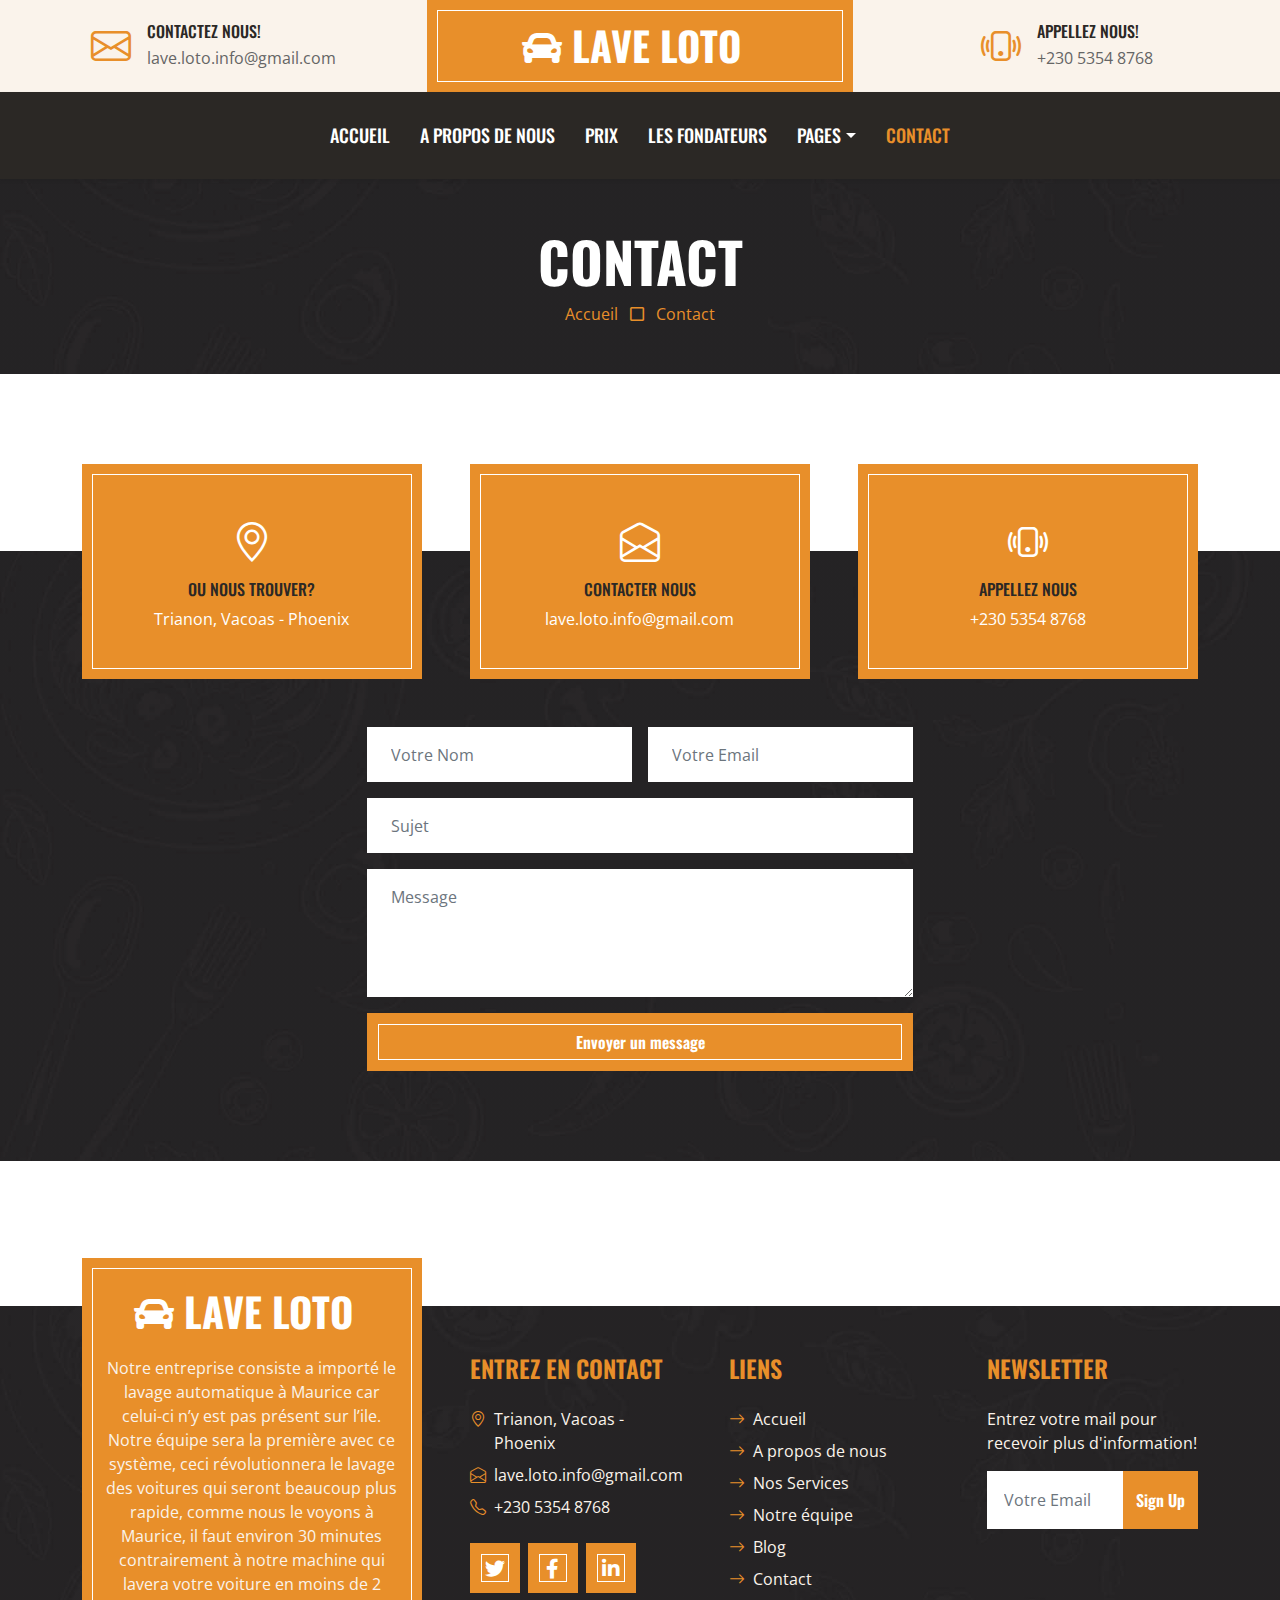
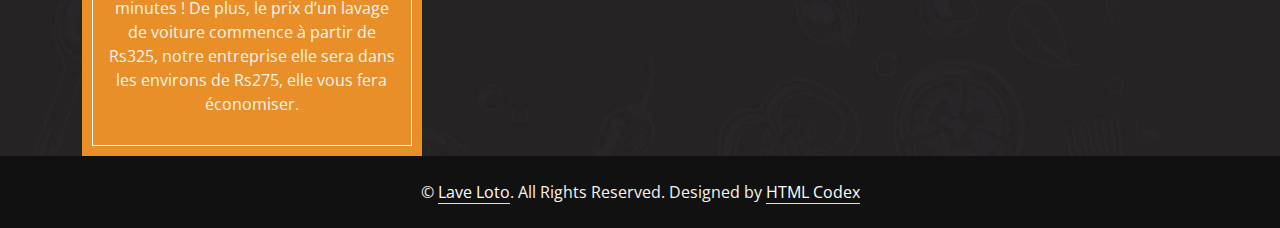
<file: contact.html>
<!DOCTYPE html>
<html lang="en">

<head>
    <meta charset="utf-8">
    <title>LVA</title>
    <meta content="width=device-width, initial-scale=1.0" name="viewport">
    <meta content="Free HTML Templates" name="keywords">
    <meta content="Free HTML Templates" name="description">

    <!-- Favicon -->
    <link href="img/ICON.png" rel="icon">

    <!-- Google Web Fonts -->
    <link rel="preconnect" href="https://fonts.googleapis.com">
    <link rel="preconnect" href="https://fonts.gstatic.com" crossorigin>
    <link href="https://fonts.googleapis.com/css2?family=Open+Sans:wght@400;600&family=Oswald:wght@500;600;700&family=Pacifico&display=swap" rel="stylesheet"> 

    <!-- Icon Font Stylesheet -->
    <link href="https://cdnjs.cloudflare.com/ajax/libs/font-awesome/5.10.0/css/all.min.css" rel="stylesheet">
    <link href="https://cdn.jsdelivr.net/npm/bootstrap-icons@1.4.1/font/bootstrap-icons.css" rel="stylesheet">

    <!-- Libraries Stylesheet -->
    <link href="lib/owlcarousel/assets/owl.carousel.min.css" rel="stylesheet">

    <!-- Customized Bootstrap Stylesheet -->
    <link href="css/bootstrap.min.css" rel="stylesheet">

    <!-- Template Stylesheet -->
    <link href="css/style.css" rel="stylesheet">
</head>

<body>
    <!-- Topbar Start -->
    <div class="container-fluid px-0 d-none d-lg-block">
        <div class="row gx-0">
            <div class="col-lg-4 text-center bg-secondary py-3">
                <div class="d-inline-flex align-items-center justify-content-center">
                    <i class="bi bi-envelope fs-1 text-primary me-3"></i>
                    <div class="text-start">
                        <h6 class="text-uppercase mb-1">Contactez nous!</h6>
                        <span>lave.loto.info@gmail.com</span>
                    </div>
                </div>
            </div>
            <div class="col-lg-4 text-center bg-primary border-inner py-3">
                <div class="d-inline-flex align-items-center justify-content-center">
                    <a href="index.html" class="navbar-brand">
                        <h1 class="m-0 text-uppercase text-white"><i class="fa fa-car"></i>  Lave Loto</h1>
                    </a>
                </div>
            </div>
            <div class="col-lg-4 text-center bg-secondary py-3">
                <div class="d-inline-flex align-items-center justify-content-center">
                    <i class="bi bi-phone-vibrate fs-1 text-primary me-3"></i>
                    <div class="text-start">
                        <h6 class="text-uppercase mb-1">Appellez nous!</h6>
                        <span>+230 5354 8768</span>
                    </div>
                </div>
            </div>
        </div>
    </div>
    <!-- Topbar End -->


    <!-- Navbar Start -->
    <nav class="navbar navbar-expand-lg bg-dark navbar-dark shadow-sm py-3 py-lg-0 px-3 px-lg-0">
        <a href="index.html" class="navbar-brand d-block d-lg-none">
            <h1 class="m-0 text-uppercase text-white"><i class="fa fa-birthday-cake fs-1 text-primary me-3"></i>Lave Loto</h1>
        </a>
        <button class="navbar-toggler" type="button" data-bs-toggle="collapse" data-bs-target="#navbarCollapse">
            <span class="navbar-toggler-icon"></span>
        </button>
        <div class="collapse navbar-collapse" id="navbarCollapse">
            <div class="navbar-nav ms-auto mx-lg-auto py-0">
                <a href="index.html" class="nav-item nav-link">Accueil</a>
                <a href="about.html" class="nav-item nav-link">A propos de nous</a>
                <a href="menu.html" class="nav-item nav-link">Prix</a>
                <a href="team.html" class="nav-item nav-link">Les Fondateurs</a>
                <div class="nav-item dropdown">
                    <a href="#" class="nav-link dropdown-toggle" data-bs-toggle="dropdown">Pages</a>
                    <div class="dropdown-menu m-0">
                        <a href="service.html" class="dropdown-item">Nos Service</a>
                        <a href="testimonial.html" class="dropdown-item">Critiques</a>
                    </div>
                </div>
                <a href="contact.html" class="nav-item nav-link active">Contact</a>
            </div>
        </div>
    </nav>
    <!-- Navbar End -->


    <!-- Page Header Start -->
    <div class="container-fluid bg-dark bg-img p-5 mb-5">
        <div class="row">
            <div class="col-12 text-center">
                <h1 class="display-4 text-uppercase text-white">Contact</h1>
                <a href="">Accueil</a>
                <i class="far fa-square text-primary px-2"></i>
                <a href="">Contact</a>
            </div>
        </div>
    </div>
    <!-- Page Header End -->


    <!-- Contact Start -->
    <div class="container-fluid contact position-relative px-5" style="margin-top: 90px;">
        <div class="container">
            <div class="row g-5 mb-5">
                <div class="col-lg-4 col-md-6">
                    <div class="bg-primary border-inner text-center text-white p-5">
                        <i class="bi bi-geo-alt fs-1 text-white"></i>
                        <h6 class="text-uppercase my-2">Ou nous trouver?</h6>
                        <span>Trianon, Vacoas - Phoenix</span>
                    </div>
                </div>
                <div class="col-lg-4 col-md-6">
                    <div class="bg-primary border-inner text-center text-white p-5">
                        <i class="bi bi-envelope-open fs-1 text-white"></i>
                        <h6 class="text-uppercase my-2">Contacter nous</h6>
                        <span>lave.loto.info@gmail.com</span>
                    </div>
                </div>
                <div class="col-lg-4 col-md-6">
                    <div class="bg-primary border-inner text-center text-white p-5">
                        <i class="bi bi-phone-vibrate fs-1 text-white"></i>
                        <h6 class="text-uppercase my-2">Appellez nous</h6>
                        <span>+230 5354 8768</span>
                    </div>
                </div>
            </div>
            <div class="row justify-content-center">
                <div class="col-lg-6">
                    <form>
                        <div class="row g-3">
                            <div class="col-sm-6">
                                <input type="text" class="form-control bg-light border-0 px-4" placeholder="Votre Nom" style="height: 55px;">
                            </div>
                            <div class="col-sm-6">
                                <input type="email" class="form-control bg-light border-0 px-4" placeholder="Votre Email" style="height: 55px;">
                            </div>
                            <div class="col-sm-12">
                                <input type="text" class="form-control bg-light border-0 px-4" placeholder="Sujet" style="height: 55px;">
                            </div>
                            <div class="col-sm-12">
                                <textarea class="form-control bg-light border-0 px-4 py-3" rows="4" placeholder="Message"></textarea>
                            </div>
                            <div class="col-sm-12">
                                <button class="btn btn-primary border-inner w-100 py-3" type="submit">Envoyer un message</button>
                            </div>
                        </div>
                    </form>
                </div>
            </div>
        </div>
    </div>
    <!-- Contact End -->


    <!-- Footer Start -->
    <div class="container-fluid bg-dark bg-img text-secondary" style="margin-top: 235px">
        <div class="container">
            <div class="row gx-5">
                <div class="col-lg-4 col-md-6 mt-lg-n5">
                    <div class="d-flex flex-column align-items-center justify-content-center text-center h-100 bg-primary border-inner p-4">
                        <a href="index.html" class="navbar-brand">
                            <h1 class="m-0 text-uppercase text-white"><i class="fa fa-car"></i>  Lave Loto</h1>
                        </a>
                        <p class="mt-3">Notre entreprise consiste a importé le lavage automatique à Maurice car celui-ci n’y est pas présent sur l’ile. Notre équipe sera la première avec ce système, ceci révolutionnera le lavage des voitures qui seront beaucoup plus rapide, comme nous le voyons à Maurice, il faut environ 30 minutes contrairement à notre machine qui lavera votre voiture en moins de 2 minutes ! De plus, le prix d’un lavage de voiture commence à partir de Rs325, notre entreprise elle sera dans les environs de Rs275, elle vous fera économiser.</p>
                    </div>
                </div>
                <div class="col-lg-8 col-md-6">
                    <div class="row gx-5">
                        <div class="col-lg-4 col-md-12 pt-5 mb-5">
                            <h4 class="text-primary text-uppercase mb-4">Entrez en contact</h4>
                            <div class="d-flex mb-2">
                                <i class="bi bi-geo-alt text-primary me-2"></i>
                                <p class="mb-0">Trianon, Vacoas - Phoenix</p>
                            </div>
                            <div class="d-flex mb-2">
                                <i class="bi bi-envelope-open text-primary me-2"></i>
                                <p class="mb-0">lave.loto.info@gmail.com</p>
                            </div>
                            <div class="d-flex mb-2">
                                <i class="bi bi-telephone text-primary me-2"></i>
                                <p class="mb-0">+230 5354 8768</p>
                            </div>
                            <div class="d-flex mt-4">
                                <a class="btn btn-lg btn-primary btn-lg-square border-inner rounded-0 me-2" href="https://twitter.com/LaveLoto"><i class="fab fa-twitter fw-normal"></i></a>
                                <a class="btn btn-lg btn-primary btn-lg-square border-inner rounded-0 me-2" href="https://www.facebook.com/profile.php?id=100089113137675"><i class="fab fa-facebook-f fw-normal"></i></a>
                                <a class="btn btn-lg btn-primary btn-lg-square border-inner rounded-0 me-2" href="#"><i class="fab fa-linkedin-in fw-normal"></i></a>
                            </div>
                        </div>
                        <div class="col-lg-4 col-md-12 pt-0 pt-lg-5 mb-5">
                            <h4 class="text-primary text-uppercase mb-4">Liens</h4>
                            <div class="d-flex flex-column justify-content-start">
                                <a class="text-secondary mb-2" href="#"><i class="bi bi-arrow-right text-primary me-2"></i>Accueil</a>
                                <a class="text-secondary mb-2" href="#"><i class="bi bi-arrow-right text-primary me-2"></i>A propos de nous</a>
                                <a class="text-secondary mb-2" href="#"><i class="bi bi-arrow-right text-primary me-2"></i>Nos Services</a>
                                <a class="text-secondary mb-2" href="#"><i class="bi bi-arrow-right text-primary me-2"></i>Notre équipe</a>
                                <a class="text-secondary mb-2" href="#"><i class="bi bi-arrow-right text-primary me-2"></i>Blog</a>
                                <a class="text-secondary" href="#"><i class="bi bi-arrow-right text-primary me-2"></i>Contact</a>
                            </div>
                        </div>
                        <div class="col-lg-4 col-md-12 pt-0 pt-lg-5 mb-5">
                            <h4 class="text-primary text-uppercase mb-4">Newsletter</h4>
                            <p>Entrez votre mail pour recevoir plus d'information!</p>
                            <form action="">
                                <div class="input-group">
                                    <input type="text" class="form-control border-white p-3" placeholder="Votre Email">
                                    <button class="btn btn-primary">Sign Up</button>
                                </div>
                            </form>
                        </div>
                    </div>
                </div>
            </div>
        </div>
    </div>
    <div class="container-fluid text-secondary py-4" style="background: #111111;">
        <div class="container text-center">
            <p class="mb-0">&copy; <a class="text-white border-bottom" href="#">Lave Loto</a>. All Rights Reserved. Designed by <a class="text-white border-bottom" href="https://htmlcodex.com">HTML Codex</a></p>
        </div>
    </div>
    <!-- Footer End -->


    <!-- Back to Top -->
    <a href="#" class="btn btn-primary border-inner py-3 fs-4 back-to-top"><i class="bi bi-arrow-up"></i></a>


    <!-- JavaScript Libraries -->
    <script src="https://code.jquery.com/jquery-3.4.1.min.js"></script>
    <script src="https://cdn.jsdelivr.net/npm/bootstrap@5.0.0/dist/js/bootstrap.bundle.min.js"></script>
    <script src="lib/easing/easing.min.js"></script>
    <script src="lib/waypoints/waypoints.min.js"></script>
    <script src="lib/counterup/counterup.min.js"></script>
    <script src="lib/owlcarousel/owl.carousel.min.js"></script>

    <!-- Template Javascript -->
    <script src="js/main.js"></script>
</body>

</html>
</file>
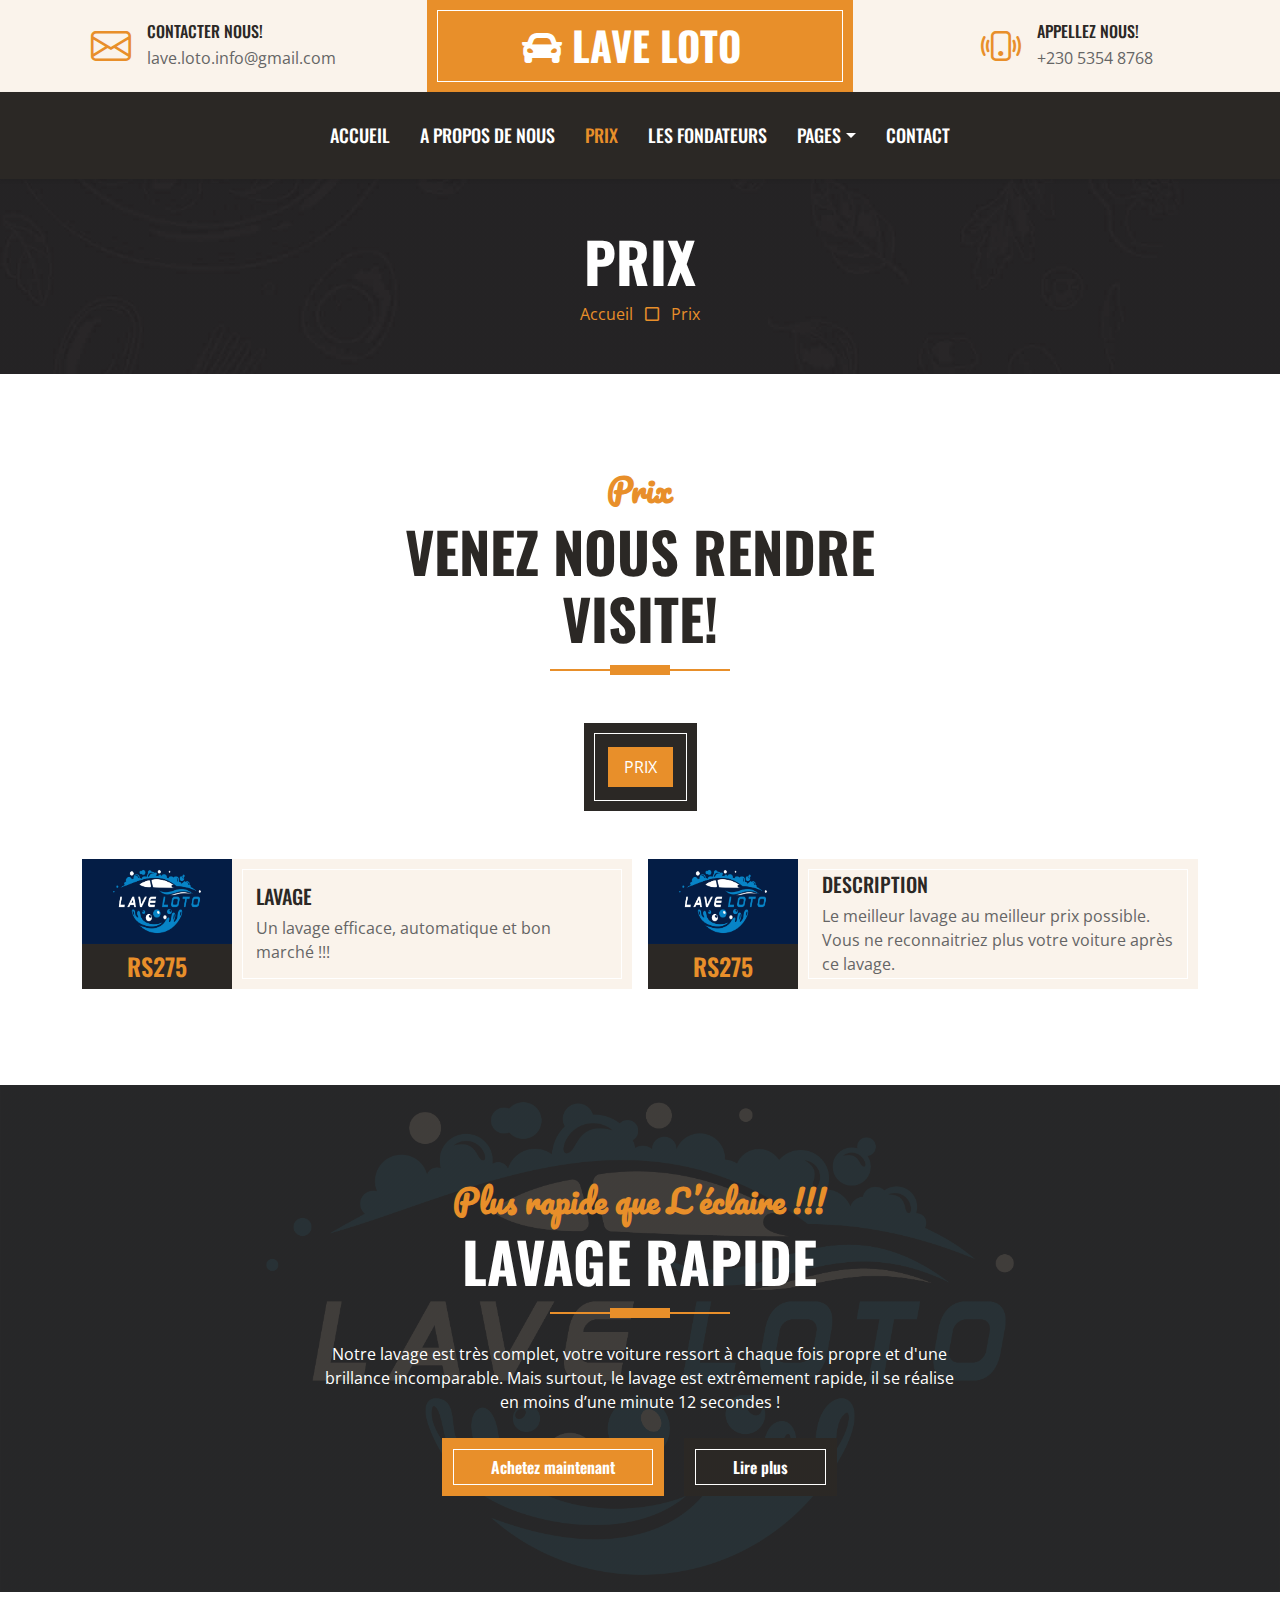
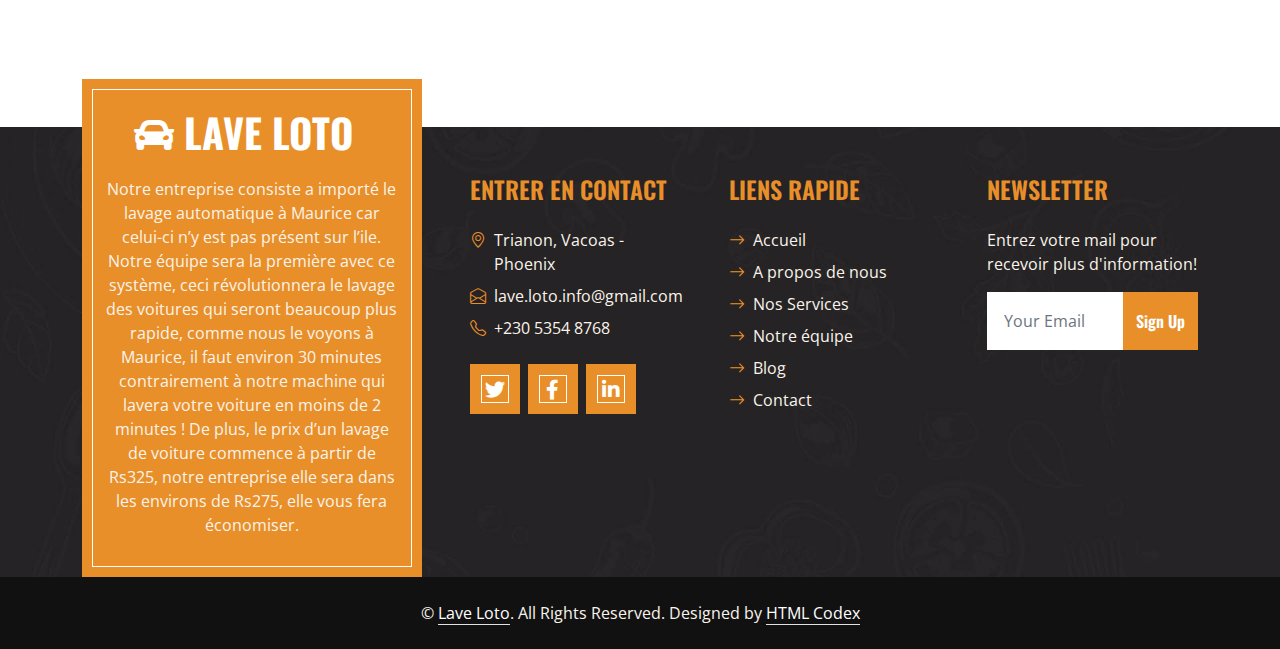
<file: menu.html>
<!DOCTYPE html>
<html lang="en">

<head>
    <meta charset="utf-8">
    <title>LVA</title>
    <meta content="width=device-width, initial-scale=1.0" name="viewport">
    <meta content="Free HTML Templates" name="keywords">
    <meta content="Free HTML Templates" name="description">

    <!-- Favicon -->
    <link href="img/ICON.png"icon" rel="icon">

    <!-- Google Web Fonts -->
    <link rel="preconnect" href="https://fonts.googleapis.com">
    <link rel="preconnect" href="https://fonts.gstatic.com" crossorigin>
    <link href="https://fonts.googleapis.com/css2?family=Open+Sans:wght@400;600&family=Oswald:wght@500;600;700&family=Pacifico&display=swap" rel="stylesheet"> 

    <!-- Icon Font Stylesheet -->
    <link href="https://cdnjs.cloudflare.com/ajax/libs/font-awesome/5.10.0/css/all.min.css" rel="stylesheet">
    <link href="https://cdn.jsdelivr.net/npm/bootstrap-icons@1.4.1/font/bootstrap-icons.css" rel="stylesheet">

    <!-- Libraries Stylesheet -->
    <link href="lib/owlcarousel/assets/owl.carousel.min.css" rel="stylesheet">

    <!-- Customized Bootstrap Stylesheet -->
    <link href="css/bootstrap.min.css" rel="stylesheet">

    <!-- Template Stylesheet -->
    <link href="css/style.css" rel="stylesheet">
</head>

<body>
    <!-- Topbar Start -->
    <div class="container-fluid px-0 d-none d-lg-block">
        <div class="row gx-0">
            <div class="col-lg-4 text-center bg-secondary py-3">
                <div class="d-inline-flex align-items-center justify-content-center">
                    <i class="bi bi-envelope fs-1 text-primary me-3"></i>
                    <div class="text-start">
                        <h6 class="text-uppercase mb-1">Contacter nous!</h6>
                        <span>lave.loto.info@gmail.com</span>
                    </div>
                </div>
            </div>
            <div class="col-lg-4 text-center bg-primary border-inner py-3">
                <div class="d-inline-flex align-items-center justify-content-center">
                    <a href="index.html" class="navbar-brand">
                        <h1 class="m-0 text-uppercase text-white"><i class="fa fa-car"></i>  Lave Loto</h1>
                    </a>
                </div>
            </div>
            <div class="col-lg-4 text-center bg-secondary py-3">
                <div class="d-inline-flex align-items-center justify-content-center">
                    <i class="bi bi-phone-vibrate fs-1 text-primary me-3"></i>
                    <div class="text-start">
                        <h6 class="text-uppercase mb-1">Appellez nous!</h6>
                        <span>+230 5354 8768</span>
                    </div>
                </div>
            </div>
        </div>
    </div>
    <!-- Topbar End -->


    <!-- Navbar Start -->
    <nav class="navbar navbar-expand-lg bg-dark navbar-dark shadow-sm py-3 py-lg-0 px-3 px-lg-0">
        <a href="index.html" class="navbar-brand d-block d-lg-none">
            <h1 class="m-0 text-uppercase text-white"><i class="fa fa-birthday-cake fs-1 text-primary me-3"></i>LVA</h1>
        </a>
        <button class="navbar-toggler" type="button" data-bs-toggle="collapse" data-bs-target="#navbarCollapse">
            <span class="navbar-toggler-icon"></span>
        </button>
        <div class="collapse navbar-collapse" id="navbarCollapse">
            <div class="navbar-nav ms-auto mx-lg-auto py-0">
                <a href="index.html" class="nav-item nav-link">Accueil</a>
                <a href="about.html" class="nav-item nav-link">A propos de nous</a>
                <a href="menu.html" class="nav-item nav-link active">Prix</a>
                <a href="team.html" class="nav-item nav-link">Les fondateurs</a>
                <div class="nav-item dropdown">
                    <a href="#" class="nav-link dropdown-toggle" data-bs-toggle="dropdown">Pages</a>
                    <div class="dropdown-menu m-0">
                        <a href="service.html" class="dropdown-item">Nos Service</a>
                        <a href="testimonial.html" class="dropdown-item">Critiques</a>
                    </div>
                </div>
                <a href="contact.html" class="nav-item nav-link">Contact</a>
            </div>
        </div>
    </nav>
    <!-- Navbar End -->


    <!-- Page Header Start -->
    <div class="container-fluid bg-dark bg-img p-5 mb-5">
        <div class="row">
            <div class="col-12 text-center">
                <h1 class="display-4 text-uppercase text-white">Prix</h1>
                <a href="">Accueil</a>
                <i class="far fa-square text-primary px-2"></i>
                <a href="">Prix</a>
            </div>
        </div>
    </div>
    <!-- Page Header End -->


    <!-- Products Start -->
    <div class="container-fluid about py-5">
        <div class="container">
            <div class="section-title position-relative text-center mx-auto mb-5 pb-3" style="max-width: 600px;">
                <h2 class="text-primary font-secondary">Prix</h2>
                <h1 class="display-4 text-uppercase">Venez nous rendre visite!</h1>
            </div>
            <div class="tab-class text-center">
                <ul class="nav nav-pills d-inline-flex justify-content-center bg-dark text-uppercase border-inner p-4 mb-5">
                    <li class="nav-item">
                        <a class="nav-link text-white active" data-bs-toggle="pill" href="#tab-1">Prix</a>
                    </li>
                </ul>
                <div class="tab-content">
                    <div id="tab-1" class="tab-pane fade show p-0 active">
                        <div class="row g-3">
                            <div class="col-lg-6">
                                <div class="d-flex h-100">
                                    <div class="flex-shrink-0">
                                        <img class="img-fluid" src="img/LAVE LOTO LOGO.png" alt="" style="width: 150px; height: 85px;">
                                        <h4 class="bg-dark text-primary p-2 m-0">RS275</h4>
                                    </div>
                                    <div class="d-flex flex-column justify-content-center text-start bg-secondary border-inner px-4">
                                        <h5 class="text-uppercase">Lavage</h5>
                                        <span>Un lavage efficace, automatique et bon marché !!!</span>
                                    </div>
                                </div>
                            </div>
                            <div class="col-lg-6">
                                <div class="d-flex h-100">
                                    <div class="flex-shrink-0">
                                        <img class="img-fluid" src="img/LAVE LOTO LOGO.png" alt="" style="width: 150px; height: 85px;">
                                        <h4 class="bg-dark text-primary p-2 m-0">RS275</h4>
                                    </div>
                                    <div class="d-flex flex-column justify-content-center text-start bg-secondary border-inner px-4">
                                        <h5 class="text-uppercase">Description</h5>
                                        <span>Le meilleur lavage au meilleur prix possible. Vous ne reconnaitriez plus votre voiture après ce lavage.</span>
                                    </div>
                                </div>
                            </div>
                        </div>
                    </div>
                </div>
            </div>
        </div>
    </div>
    <!-- Products End -->


    <!-- Offer Start -->
    <div class="container-fluid bg-offer my-5 py-5">
        <div class="container py-5">
            <div class="row gx-5 justify-content-center">
                <div class="col-lg-7 text-center">
                    <div class="section-title position-relative text-center mx-auto mb-4 pb-3" style="max-width: 600px;">
                        <h2 class="text-primary font-secondary">Plus rapide que L’éclaire !!!</h2>
                        <h1 class="display-4 text-uppercase text-white">Lavage rapide</h1>
                    </div>
                    <p class="text-white mb-4">Notre lavage est très complet, votre voiture ressort à chaque fois propre et d'une brillance incomparable. Mais surtout, le lavage est extrêmement rapide, il se réalise en moins d’une minute 12 secondes !</p>
                    <a href="" class="btn btn-primary border-inner py-3 px-5 me-3">Achetez maintenant</a>
                    <a href="" class="btn btn-dark border-inner py-3 px-5">Lire plus</a>
                </div>
            </div>
        </div>
    </div>
    <!-- Offer End -->
    

    <!-- Footer Start -->
    <div class="container-fluid bg-img text-secondary" style="margin-top: 135px">
        <div class="container">
            <div class="row gx-5">
                <div class="col-lg-4 col-md-6 mt-lg-n5">
                    <div class="d-flex flex-column align-items-center justify-content-center text-center h-100 bg-primary border-inner p-4">
                        <a href="index.html" class="navbar-brand">
                            <h1 class="m-0 text-uppercase text-white"><i class="fa fa-car"></i>  Lave Loto</h1>
                        </a>
                        <p class="mt-3">Notre entreprise consiste a importé le lavage automatique à Maurice car celui-ci n’y est pas présent sur l’ile. Notre équipe sera la première avec ce système, ceci révolutionnera le lavage des voitures qui seront beaucoup plus rapide, comme nous le voyons à Maurice, il faut environ 30 minutes contrairement à notre machine qui lavera votre voiture en moins de 2 minutes ! De plus, le prix d’un lavage de voiture commence à partir de Rs325, notre entreprise elle sera dans les environs de Rs275, elle vous fera économiser.</p>
                    </div>
                </div>
                <div class="col-lg-8 col-md-6">
                    <div class="row gx-5">
                        <div class="col-lg-4 col-md-12 pt-5 mb-5">
                            <h4 class="text-primary text-uppercase mb-4">Entrer en contact</h4>
                            <div class="d-flex mb-2">
                                <i class="bi bi-geo-alt text-primary me-2"></i>
                                <p class="mb-0">Trianon, Vacoas - Phoenix</p>
                            </div>
                            <div class="d-flex mb-2">
                                <i class="bi bi-envelope-open text-primary me-2"></i>
                                <p class="mb-0">lave.loto.info@gmail.com</p>
                            </div>
                            <div class="d-flex mb-2">
                                <i class="bi bi-telephone text-primary me-2"></i>
                                <p class="mb-0">+230 5354 8768</p>
                            </div>
                            <div class="d-flex mt-4">
                                <a class="btn btn-lg btn-primary btn-lg-square border-inner rounded-0 me-2" href="https://twitter.com/LaveLoto"><i class="fab fa-twitter fw-normal"></i></a>
                                <a class="btn btn-lg btn-primary btn-lg-square border-inner rounded-0 me-2" href="https://www.facebook.com/profile.php?id=100089113137675"><i class="fab fa-facebook-f fw-normal"></i></a>
                                <a class="btn btn-lg btn-primary btn-lg-square border-inner rounded-0 me-2" href="#"><i class="fab fa-linkedin-in fw-normal"></i></a>
                            </div>
                        </div>
                        <div class="col-lg-4 col-md-12 pt-0 pt-lg-5 mb-5">
                            <h4 class="text-primary text-uppercase mb-4">Liens rapide</h4>
                            <div class="d-flex flex-column justify-content-start">
                                <a class="text-secondary mb-2" href="#"><i class="bi bi-arrow-right text-primary me-2"></i>Accueil</a>
                                <a class="text-secondary mb-2" href="#"><i class="bi bi-arrow-right text-primary me-2"></i>A propos de nous</a>
                                <a class="text-secondary mb-2" href="#"><i class="bi bi-arrow-right text-primary me-2"></i>Nos Services</a>
                                <a class="text-secondary mb-2" href="#"><i class="bi bi-arrow-right text-primary me-2"></i>Notre équipe</a>
                                <a class="text-secondary mb-2" href="#"><i class="bi bi-arrow-right text-primary me-2"></i>Blog</a>
                                <a class="text-secondary" href="#"><i class="bi bi-arrow-right text-primary me-2"></i>Contact</a>
                            </div>
                        </div>
                        <div class="col-lg-4 col-md-12 pt-0 pt-lg-5 mb-5">
                            <h4 class="text-primary text-uppercase mb-4">Newsletter</h4>
                            <p>Entrez votre mail pour recevoir plus d'information!</p>
                            <form action="">
                                <div class="input-group">
                                    <input type="text" class="form-control border-white p-3" placeholder="Your Email">
                                    <button class="btn btn-primary">Sign Up</button>
                                </div>
                            </form>
                        </div>
                    </div>
                </div>
            </div>
        </div>
    </div>
    <div class="container-fluid text-secondary py-4" style="background: #111111;">
        <div class="container text-center">
            <p class="mb-0">&copy; <a class="text-white border-bottom" href="#">Lave Loto</a>. All Rights Reserved. Designed by <a class="text-white border-bottom" href="https://htmlcodex.com">HTML Codex</a></p>
        </div>
    </div>
    <!-- Footer End -->


    <!-- Back to Top -->
    <a href="#" class="btn btn-primary border-inner py-3 fs-4 back-to-top"><i class="bi bi-arrow-up"></i></a>


    <!-- JavaScript Libraries -->
    <script src="https://code.jquery.com/jquery-3.4.1.min.js"></script>
    <script src="https://cdn.jsdelivr.net/npm/bootstrap@5.0.0/dist/js/bootstrap.bundle.min.js"></script>
    <script src="lib/easing/easing.min.js"></script>
    <script src="lib/waypoints/waypoints.min.js"></script>
    <script src="lib/counterup/counterup.min.js"></script>
    <script src="lib/owlcarousel/owl.carousel.min.js"></script>

    <!-- Template Javascript -->
    <script src="js/main.js"></script>
</body>

</html>
</file>
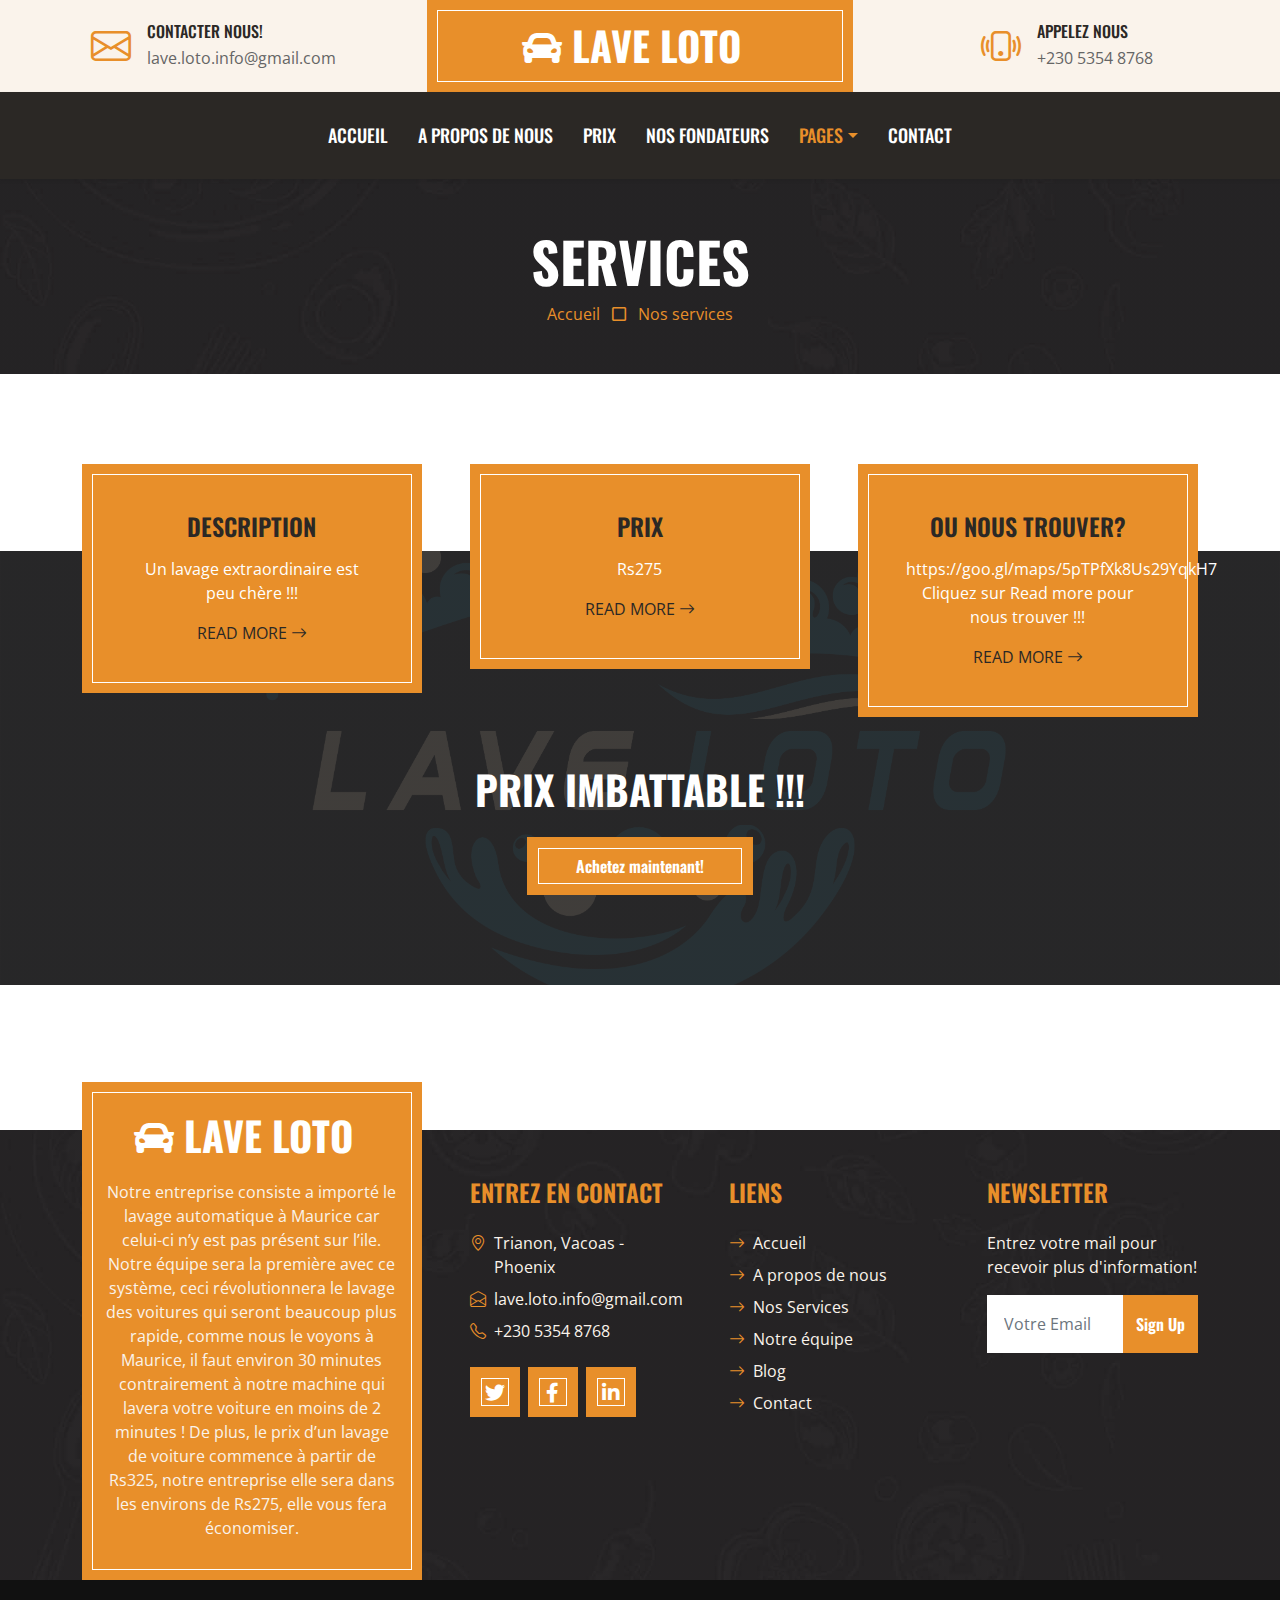
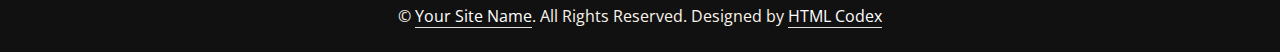
<file: service.html>
<!DOCTYPE html>
<html lang="en">

<head>
    <meta charset="utf-8">
    <title>LVA</title>
    <meta content="width=device-width, initial-scale=1.0" name="viewport">
    <meta content="Free HTML Templates" name="keywords">
    <meta content="Free HTML Templates" name="description">

    <!-- Favicon -->
    <link href="img/ICON.png" rel="icon">

    <!-- Google Web Fonts -->
    <link rel="preconnect" href="https://fonts.googleapis.com">
    <link rel="preconnect" href="https://fonts.gstatic.com" crossorigin>
    <link href="https://fonts.googleapis.com/css2?family=Open+Sans:wght@400;600&family=Oswald:wght@500;600;700&family=Pacifico&display=swap" rel="stylesheet"> 

    <!-- Icon Font Stylesheet -->
    <link href="https://cdnjs.cloudflare.com/ajax/libs/font-awesome/5.10.0/css/all.min.css" rel="stylesheet">
    <link href="https://cdn.jsdelivr.net/npm/bootstrap-icons@1.4.1/font/bootstrap-icons.css" rel="stylesheet">

    <!-- Libraries Stylesheet -->
    <link href="lib/owlcarousel/assets/owl.carousel.min.css" rel="stylesheet">

    <!-- Customized Bootstrap Stylesheet -->
    <link href="css/bootstrap.min.css" rel="stylesheet">

    <!-- Template Stylesheet -->
    <link href="css/style.css" rel="stylesheet">
</head>

<body>
    <!-- Topbar Start -->
    <div class="container-fluid px-0 d-none d-lg-block">
        <div class="row gx-0">
            <div class="col-lg-4 text-center bg-secondary py-3">
                <div class="d-inline-flex align-items-center justify-content-center">
                    <i class="bi bi-envelope fs-1 text-primary me-3"></i>
                    <div class="text-start">
                        <h6 class="text-uppercase mb-1">Contacter nous!</h6>
                        <span>lave.loto.info@gmail.com</span>
                    </div>
                </div>
            </div>
            <div class="col-lg-4 text-center bg-primary border-inner py-3">
                <div class="d-inline-flex align-items-center justify-content-center">
                    <a href="index.html" class="navbar-brand">
                        <h1 class="m-0 text-uppercase text-white"><i class="fa fa-car"></i>  Lave Loto</h1>
                    </a>
                </div>
            </div>
            <div class="col-lg-4 text-center bg-secondary py-3">
                <div class="d-inline-flex align-items-center justify-content-center">
                    <i class="bi bi-phone-vibrate fs-1 text-primary me-3"></i>
                    <div class="text-start">
                        <h6 class="text-uppercase mb-1">Appelez nous</h6>
                        <span>+230 5354 8768</span>
                    </div>
                </div>
            </div>
        </div>
    </div>
    <!-- Topbar End -->


    <!-- Navbar Start -->
    <nav class="navbar navbar-expand-lg bg-dark navbar-dark shadow-sm py-3 py-lg-0 px-3 px-lg-0">
        <a href="index.html" class="navbar-brand d-block d-lg-none">
            <h1 class="m-0 text-uppercase text-white"><i class="fa fa-car"></i>  Lave Loto</h1>
        </a>
        <button class="navbar-toggler" type="button" data-bs-toggle="collapse" data-bs-target="#navbarCollapse">
            <span class="navbar-toggler-icon"></span>
        </button>
        <div class="collapse navbar-collapse" id="navbarCollapse">
            <div class="navbar-nav ms-auto mx-lg-auto py-0">
                <a href="index.html" class="nav-item nav-link">Accueil</a>
                <a href="about.html" class="nav-item nav-link">A propos de nous</a>
                <a href="menu.html" class="nav-item nav-link">Prix</a>
                <a href="team.html" class="nav-item nav-link">Nos Fondateurs</a>
                <div class="nav-item dropdown">
                    <a href="#" class="nav-link dropdown-toggle active" data-bs-toggle="dropdown">Pages</a>
                    <div class="dropdown-menu m-0">
                        <a href="service.html" class="dropdown-item active">Nos Service</a>
                        <a href="testimonial.html" class="dropdown-item">Critiques</a>
                    </div>
                </div>
                <a href="contact.html" class="nav-item nav-link">Contact</a>
            </div>
        </div>
    </nav>
    <!-- Navbar End -->


    <!-- Page Header Start -->
    <div class="container-fluid bg-dark bg-img p-5 mb-5">
        <div class="row">
            <div class="col-12 text-center">
                <h1 class="display-4 text-uppercase text-white">Services</h1>
                <a href="">Accueil</a>
                <i class="far fa-square text-primary px-2"></i>
                <a href="">Nos services</a>
            </div>
        </div>
    </div>
    <!-- Page Header End -->


    <!-- Service Start -->
    <div class="container-fluid service position-relative px-5" style="margin-top: 90px;">
        <div class="container">
            <div class="row g-5">
                <div class="col-lg-4 col-md-6">
                    <div class="bg-primary border-inner text-center text-white p-5">
                        <h4 class="text-uppercase mb-3">Description</h4>
                        <p>Un lavage extraordinaire est peu chère !!!</p>
                        <a class="text-uppercase text-dark" href="">Read More <i class="bi bi-arrow-right"></i></a>
                    </div>
                </div>
                <div class="col-lg-4 col-md-6">
                    <div class="bg-primary border-inner text-center text-white p-5">
                        <h4 class="text-uppercase mb-3">Prix</h4>
                        <p>Rs275</p>
                        <a class="text-uppercase text-dark" href="">Read More <i class="bi bi-arrow-right"></i></a>
                    </div>
                </div>
                <div class="col-lg-4 col-md-6">
                    <div class="bg-primary border-inner text-center text-white p-5">
                        <h4 class="text-uppercase mb-3">OU NOUS TROUVER?</h4>
                        <p>https://goo.gl/maps/5pTPfXk8Us29YqkH7 Cliquez sur Read more pour nous trouver !!!</p>
                        <a class="text-uppercase text-dark" href="https://goo.gl/maps/5pTPfXk8Us29YqkH7">Read More <i class="bi bi-arrow-right"></i></a>
                    </div>
                </div>
                <div class="col-lg-12 col-md-6 text-center">
                    <h1 class="text-uppercase text-light mb-4">Prix imbattable !!!</h1>
                    <a href="C:\Users\User\OneDrive\Desktop\CakeZone Free Website Template - Free-CSS.com\cake-shop-website-template\menu.html" class="btn btn-primary border-inner py-3 px-5">Achetez maintenant!</a>
                </div>
            </div>
        </div>
    </div>
    <!-- Service Start -->


    <!-- Footer Start -->
    <div class="container-fluid bg-dark bg-img text-secondary" style="margin-top: 235px">
        <div class="container">
            <div class="row gx-5">
                <div class="col-lg-4 col-md-6 mt-lg-n5">
                    <div class="d-flex flex-column align-items-center justify-content-center text-center h-100 bg-primary border-inner p-4">
                        <a href="index.html" class="navbar-brand">
                            <h1 class="m-0 text-uppercase text-white"><i class="fa fa-car"></i>  Lave Loto</h1>
                        </a>
                        <p class="mt-3">Notre entreprise consiste a importé le lavage automatique à Maurice car celui-ci n’y est pas présent sur l’ile. Notre équipe sera la première avec ce système, ceci révolutionnera le lavage des voitures qui seront beaucoup plus rapide, comme nous le voyons à Maurice, il faut environ 30 minutes contrairement à notre machine qui lavera votre voiture en moins de 2 minutes ! De plus, le prix d’un lavage de voiture commence à partir de Rs325, notre entreprise elle sera dans les environs de Rs275, elle vous fera économiser.</p>
                    </div>
                </div>
                <div class="col-lg-8 col-md-6">
                    <div class="row gx-5">
                        <div class="col-lg-4 col-md-12 pt-5 mb-5">
                            <h4 class="text-primary text-uppercase mb-4">Entrez en contact</h4>
                            <div class="d-flex mb-2">
                                <i class="bi bi-geo-alt text-primary me-2"></i>
                                <p class="mb-0">Trianon, Vacoas - Phoenix</p>
                            </div>
                            <div class="d-flex mb-2">
                                <i class="bi bi-envelope-open text-primary me-2"></i>
                                <p class="mb-0">lave.loto.info@gmail.com</p>
                            </div>
                            <div class="d-flex mb-2">
                                <i class="bi bi-telephone text-primary me-2"></i>
                                <p class="mb-0">+230 5354 8768</p>
                            </div>
                            <div class="d-flex mt-4">
                                <a class="btn btn-lg btn-primary btn-lg-square border-inner rounded-0 me-2" href="https://twitter.com/LaveLoto"><i class="fab fa-twitter fw-normal"></i></a>
                                <a class="btn btn-lg btn-primary btn-lg-square border-inner rounded-0 me-2" href="https://www.facebook.com/profile.php?id=100089113137675"><i class="fab fa-facebook-f fw-normal"></i></a>
                                <a class="btn btn-lg btn-primary btn-lg-square border-inner rounded-0 me-2" href="#"><i class="fab fa-linkedin-in fw-normal"></i></a>
                            </div>
                        </div>
                        <div class="col-lg-4 col-md-12 pt-0 pt-lg-5 mb-5">
                            <h4 class="text-primary text-uppercase mb-4">Liens</h4>
                            <div class="d-flex flex-column justify-content-start">
                                <a class="text-secondary mb-2" href="#"><i class="bi bi-arrow-right text-primary me-2"></i>Accueil</a>
                                <a class="text-secondary mb-2" href="#"><i class="bi bi-arrow-right text-primary me-2"></i>A propos de nous</a>
                                <a class="text-secondary mb-2" href="#"><i class="bi bi-arrow-right text-primary me-2"></i>Nos Services</a>
                                <a class="text-secondary mb-2" href="#"><i class="bi bi-arrow-right text-primary me-2"></i>Notre équipe</a>
                                <a class="text-secondary mb-2" href="#"><i class="bi bi-arrow-right text-primary me-2"></i>Blog</a>
                                <a class="text-secondary" href="#"><i class="bi bi-arrow-right text-primary me-2"></i>Contact</a>
                            </div>
                        </div>
                        <div class="col-lg-4 col-md-12 pt-0 pt-lg-5 mb-5">
                            <h4 class="text-primary text-uppercase mb-4">Newsletter</h4>
                            <p>Entrez votre mail pour recevoir plus d'information!</p>
                            <form action="">
                                <div class="input-group">
                                    <input type="text" class="form-control border-white p-3" placeholder="Votre Email">
                                    <button class="btn btn-primary">Sign Up</button>
                                </div>
                            </form>
                        </div>
                    </div>
                </div>
            </div>
        </div>
    </div>
    <div class="container-fluid text-secondary py-4" style="background: #111111;">
        <div class="container text-center">
            <p class="mb-0">&copy; <a class="text-white border-bottom" href="#">Your Site Name</a>. All Rights Reserved. Designed by <a class="text-white border-bottom" href="https://htmlcodex.com">HTML Codex</a></p>
        </div>
    </div>
    <!-- Footer End -->


    <!-- Back to Top -->
    <a href="#" class="btn btn-primary border-inner py-3 fs-4 back-to-top"><i class="bi bi-arrow-up"></i></a>


    <!-- JavaScript Libraries -->
    <script src="https://code.jquery.com/jquery-3.4.1.min.js"></script>
    <script src="https://cdn.jsdelivr.net/npm/bootstrap@5.0.0/dist/js/bootstrap.bundle.min.js"></script>
    <script src="lib/easing/easing.min.js"></script>
    <script src="lib/waypoints/waypoints.min.js"></script>
    <script src="lib/counterup/counterup.min.js"></script>
    <script src="lib/owlcarousel/owl.carousel.min.js"></script>

    <!-- Template Javascript -->
    <script src="js/main.js"></script>
</body>

</html>
</file>
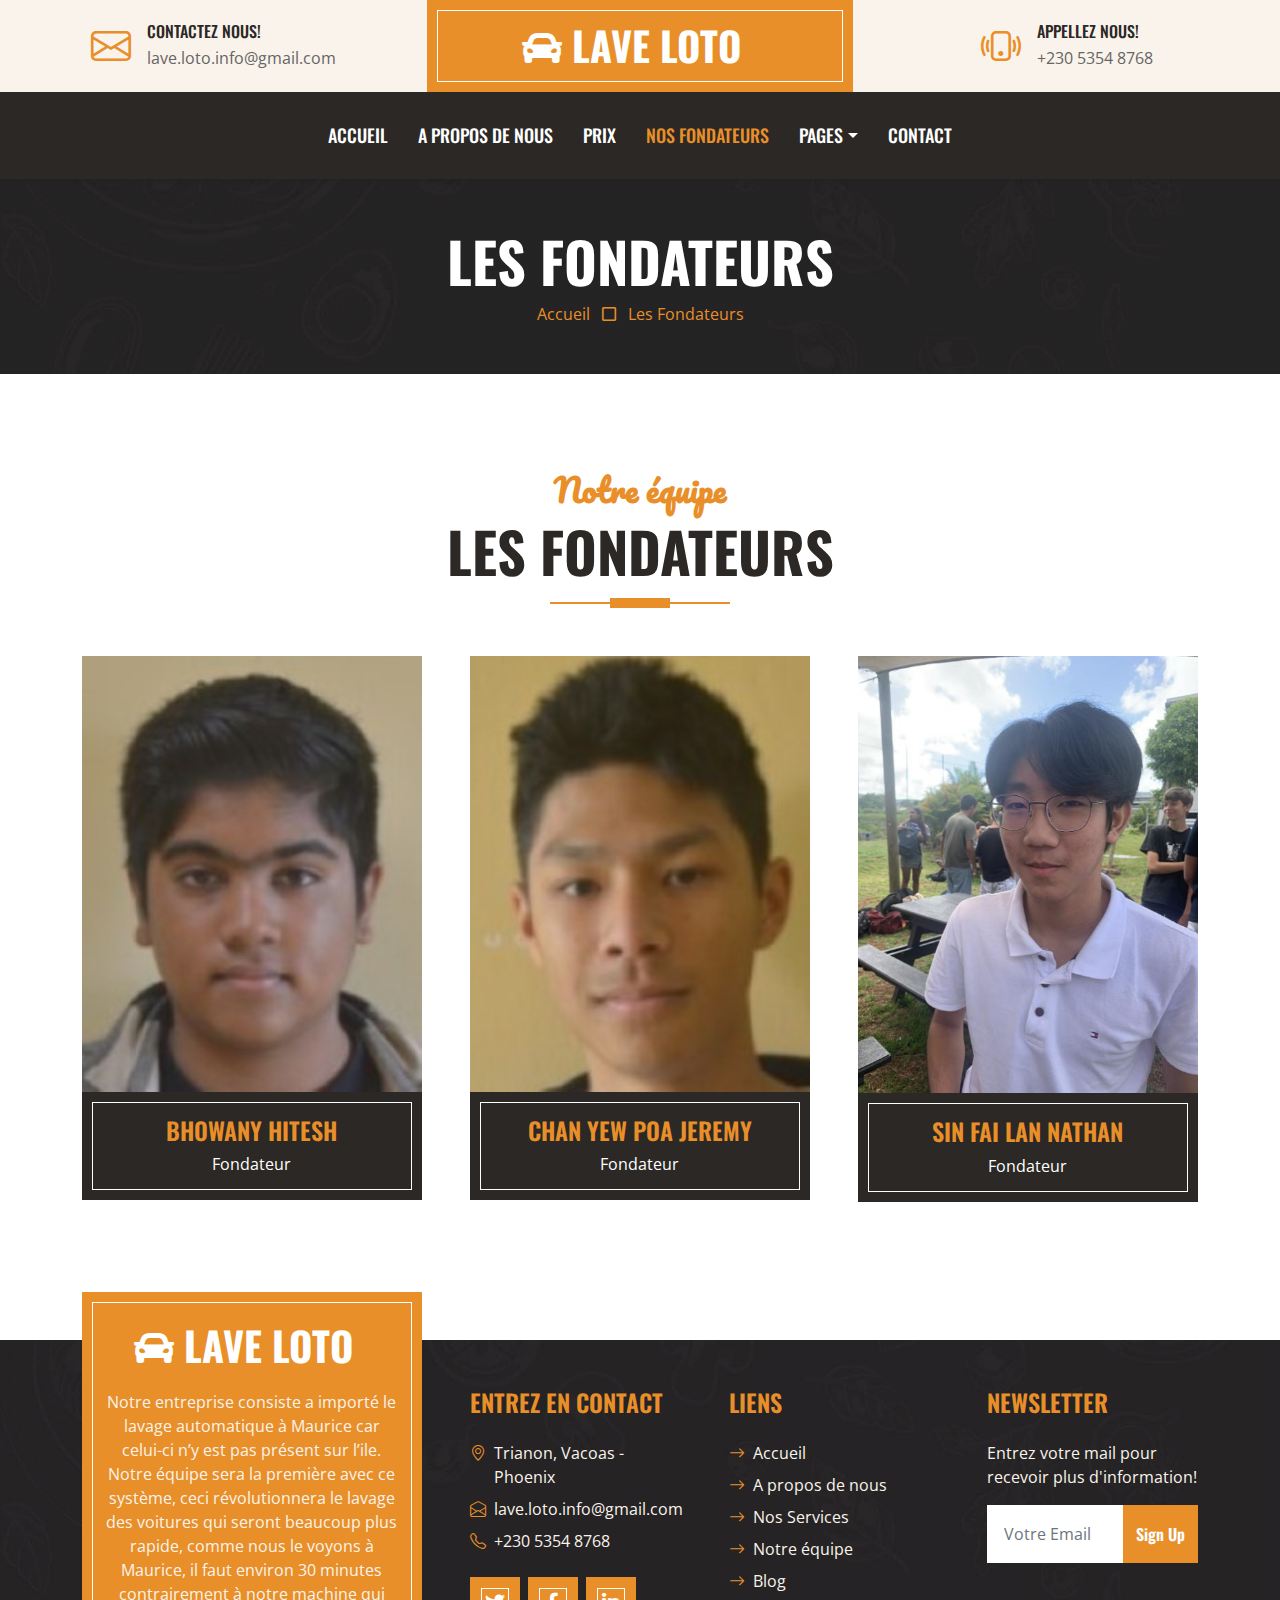
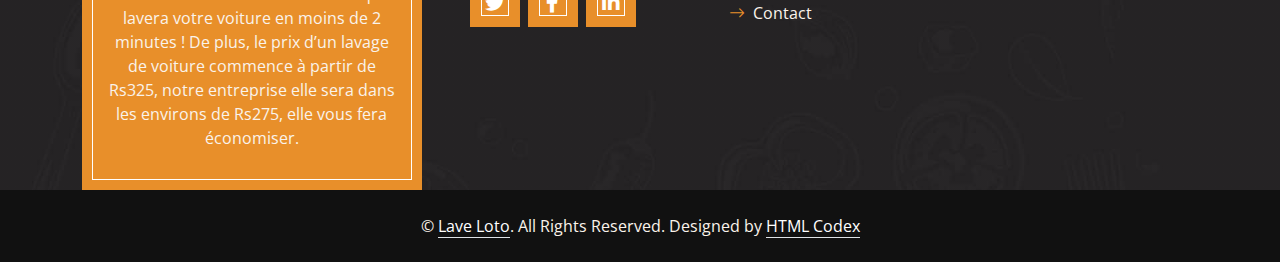
<file: team.html>
<!DOCTYPE html>
<html lang="en">

<head>
    <meta charset="utf-8">
    <title>LVA</title>
    <meta content="width=device-width, initial-scale=1.0" name="viewport">
    <meta content="Free HTML Templates" name="keywords">
    <meta content="Free HTML Templates" name="description">

    <!-- Favicon -->
    <link href="img/ICON.png" rel="icon">

    <!-- Google Web Fonts -->
    <link rel="preconnect" href="https://fonts.googleapis.com">
    <link rel="preconnect" href="https://fonts.gstatic.com" crossorigin>
    <link href="https://fonts.googleapis.com/css2?family=Open+Sans:wght@400;600&family=Oswald:wght@500;600;700&family=Pacifico&display=swap" rel="stylesheet"> 

    <!-- Icon Font Stylesheet -->
    <link href="https://cdnjs.cloudflare.com/ajax/libs/font-awesome/5.10.0/css/all.min.css" rel="stylesheet">
    <link href="https://cdn.jsdelivr.net/npm/bootstrap-icons@1.4.1/font/bootstrap-icons.css" rel="stylesheet">

    <!-- Libraries Stylesheet -->
    <link href="lib/owlcarousel/assets/owl.carousel.min.css" rel="stylesheet">

    <!-- Customized Bootstrap Stylesheet -->
    <link href="css/bootstrap.min.css" rel="stylesheet">

    <!-- Template Stylesheet -->
    <link href="css/style.css" rel="stylesheet">
</head>

<body>
    <!-- Topbar Start -->
    <div class="container-fluid px-0 d-none d-lg-block">
        <div class="row gx-0">
            <div class="col-lg-4 text-center bg-secondary py-3">
                <div class="d-inline-flex align-items-center justify-content-center">
                    <i class="bi bi-envelope fs-1 text-primary me-3"></i>
                    <div class="text-start">
                        <h6 class="text-uppercase mb-1">Contactez nous!</h6>
                        <span>lave.loto.info@gmail.com</span>
                    </div>
                </div>
            </div>
            <div class="col-lg-4 text-center bg-primary border-inner py-3">
                <div class="d-inline-flex align-items-center justify-content-center">
                    <a href="index.html" class="navbar-brand">
                        <h1 class="m-0 text-uppercase text-white"><i class="fa fa-car"></i>  Lave Loto</h1>
                    </a>
                </div>
            </div>
            <div class="col-lg-4 text-center bg-secondary py-3">
                <div class="d-inline-flex align-items-center justify-content-center">
                    <i class="bi bi-phone-vibrate fs-1 text-primary me-3"></i>
                    <div class="text-start">
                        <h6 class="text-uppercase mb-1">Appellez nous!</h6>
                        <span>+230 5354 8768</span>
                    </div>
                </div>
            </div>
        </div>
    </div>
    <!-- Topbar End -->


    <!-- Navbar Start -->
    <nav class="navbar navbar-expand-lg bg-dark navbar-dark shadow-sm py-3 py-lg-0 px-3 px-lg-0">
        <a href="index.html" class="navbar-brand d-block d-lg-none">
            <h1 class="m-0 text-uppercase text-white"><i class="fa fa-birthday-cake fs-1 text-primary me-3"></i>Lave Lotte</h1>
        </a>
        <button class="navbar-toggler" type="button" data-bs-toggle="collapse" data-bs-target="#navbarCollapse">
            <span class="navbar-toggler-icon"></span>
        </button>
        <div class="collapse navbar-collapse" id="navbarCollapse">
            <div class="navbar-nav ms-auto mx-lg-auto py-0">
                <a href="index.html" class="nav-item nav-link">Accueil</a>
                <a href="about.html" class="nav-item nav-link">A propos de nous</a>
                <a href="menu.html" class="nav-item nav-link">Prix</a>
                <a href="team.html" class="nav-item nav-link active">Nos Fondateurs</a>
                <div class="nav-item dropdown">
                    <a href="#" class="nav-link dropdown-toggle" data-bs-toggle="dropdown">Pages</a>
                    <div class="dropdown-menu m-0">
                        <a href="service.html" class="dropdown-item">Nos Service</a>
                        <a href="testimonial.html" class="dropdown-item">Critiques</a>
                    </div>
                </div>
                <a href="contact.html" class="nav-item nav-link">Contact</a>
            </div>
        </div>
    </nav>
    <!-- Navbar End -->


    <!-- Page Header Start -->
    <div class="container-fluid bg-dark bg-img p-5 mb-5">
        <div class="row">
            <div class="col-12 text-center">
                <h1 class="display-4 text-uppercase text-white">Les Fondateurs</h1>
                <a href="">Accueil</a>
                <i class="far fa-square text-primary px-2"></i>
                <a href="">Les Fondateurs</a>
            </div>
        </div>
    </div>
    <!-- Page Header End -->


    <!-- Team Start -->
    <div class="container-fluid py-5">
        <div class="container">
            <div class="section-title position-relative text-center mx-auto mb-5 pb-3" style="max-width: 600px;">
                <h2 class="text-primary font-secondary">Notre équipe</h2>
                <h1 class="display-4 text-uppercase">Les Fondateurs</h1>
            </div>
            <div class="row g-5">
                <div class="col-lg-4 col-md-6">
                    <div class="team-item">
                        <div class="position-relative overflow-hidden">
                            <img class="img-fluid w-100" src="img/Hitesh.jpg" alt="">
                            <div class="team-overlay w-100 h-100 position-absolute top-50 start-50 translate-middle d-flex align-items-center justify-content-center">
                                <div class="d-flex align-items-center justify-content-start">
                                    <a class="btn btn-lg btn-primary btn-lg-square border-inner rounded-0 mx-1" href="https://twitter.com/LaveLoto"><i class="fab fa-twitter fw-normal"></i></a>
                                    <a class="btn btn-lg btn-primary btn-lg-square border-inner rounded-0 mx-1" href="https://www.facebook.com/profile.php?id=100089113137675"><i class="fab fa-facebook-f fw-normal"></i></a>
                                    <a class="btn btn-lg btn-primary btn-lg-square border-inner rounded-0 mx-1" href="#"><i class="fab fa-linkedin-in fw-normal"></i></a>
                                </div>
                            </div>
                        </div>
                        <div class="bg-dark border-inner text-center p-4">
                            <h4 class="text-uppercase text-primary">Bhowany Hitesh</h4>
                            <p class="text-white m-0">Fondateur</p>
                        </div>
                    </div>
                </div>
                <div class="col-lg-4 col-md-6">
                    <div class="team-item">
                        <div class="position-relative overflow-hidden">
                            <img class="img-fluid w-100" src="img/Jeremy.jpg" alt="">
                            <div class="team-overlay w-100 h-100 position-absolute top-50 start-50 translate-middle d-flex align-items-center justify-content-center">
                                <div class="d-flex align-items-center justify-content-start">
                                    <a class="btn btn-lg btn-primary btn-lg-square border-inner rounded-0 mx-1" href="https://twitter.com/LaveLoto"><i class="fab fa-twitter fw-normal"></i></a>
                                    <a class="btn btn-lg btn-primary btn-lg-square border-inner rounded-0 mx-1" href="https://www.facebook.com/profile.php?id=100089113137675"><i class="fab fa-facebook-f fw-normal"></i></a>
                                    <a class="btn btn-lg btn-primary btn-lg-square border-inner rounded-0 mx-1" href="#"><i class="fab fa-linkedin-in fw-normal"></i></a>
                                </div>
                            </div>
                        </div>
                        <div class="bg-dark border-inner text-center p-4">
                            <h4 class="text-uppercase text-primary">Chan Yew Poa Jeremy</h4>
                            <p class="text-white m-0">Fondateur</p>
                        </div>
                    </div>
                </div>
                <div class="col-lg-4 col-md-6">
                    <div class="team-item">
                        <div class="position-relative overflow-hidden">
                            <img class="img-fluid w-100" src="img/Nathan.png" alt="">
                            <div class="team-overlay w-100 h-100 position-absolute top-50 start-50 translate-middle d-flex align-items-center justify-content-center">
                                <div class="d-flex align-items-center justify-content-start">
                                    <a class="btn btn-lg btn-primary btn-lg-square border-inner rounded-0 mx-1" href="https://twitter.com/LaveLoto"><i class="fab fa-twitter fw-normal"></i></a>
                                    <a class="btn btn-lg btn-primary btn-lg-square border-inner rounded-0 mx-1" href="https://www.facebook.com/profile.php?id=100089113137675"><i class="fab fa-facebook-f fw-normal"></i></a>
                                    <a class="btn btn-lg btn-primary btn-lg-square border-inner rounded-0 mx-1" href="#"><i class="fab fa-linkedin-in fw-normal"></i></a>
                                </div>
                            </div>
                        </div>
                        <div class="bg-dark border-inner text-center p-4">
                            <h4 class="text-uppercase text-primary">Sin Fai Lan Nathan</h4>
                            <p class="text-white m-0">Fondateur</p>
                        </div>
                    </div>
                </div>
            </div>
        </div>
    </div>
    <!-- Team End -->


    <!-- Footer Start -->
    <div class="container-fluid bg-dark bg-img text-secondary" style="margin-top: 90px">
        <div class="container">
            <div class="row gx-5">
                <div class="col-lg-4 col-md-6 mt-lg-n5">
                    <div class="d-flex flex-column align-items-center justify-content-center text-center h-100 bg-primary border-inner p-4">
                        <a href="index.html" class="navbar-brand">
                            <h1 class="m-0 text-uppercase text-white"><i class="fa fa-car"></i>  Lave Loto</h1>
                        </a>
                        <p class="mt-3">Notre entreprise consiste a importé le lavage automatique à Maurice car celui-ci n’y est pas présent sur l’ile. Notre équipe sera la première avec ce système, ceci révolutionnera le lavage des voitures qui seront beaucoup plus rapide, comme nous le voyons à Maurice, il faut environ 30 minutes contrairement à notre machine qui lavera votre voiture en moins de 2 minutes ! De plus, le prix d’un lavage de voiture commence à partir de Rs325, notre entreprise elle sera dans les environs de Rs275, elle vous fera économiser.</p>
                    </div>
                </div>
                <div class="col-lg-8 col-md-6">
                    <div class="row gx-5">
                        <div class="col-lg-4 col-md-12 pt-5 mb-5">
                            <h4 class="text-primary text-uppercase mb-4">Entrez en contact</h4>
                            <div class="d-flex mb-2">
                                <i class="bi bi-geo-alt text-primary me-2"></i>
                                <p class="mb-0">Trianon, Vacoas - Phoenix</p>
                            </div>
                            <div class="d-flex mb-2">
                                <i class="bi bi-envelope-open text-primary me-2"></i>
                                <p class="mb-0">lave.loto.info@gmail.com</p>
                            </div>
                            <div class="d-flex mb-2">
                                <i class="bi bi-telephone text-primary me-2"></i>
                                <p class="mb-0">+230 5354 8768</p>
                            </div>
                            <div class="d-flex mt-4">
                                <a class="btn btn-lg btn-primary btn-lg-square border-inner rounded-0 me-2" href="https://twitter.com/LaveLoto"><i class="fab fa-twitter fw-normal"></i></a>
                                <a class="btn btn-lg btn-primary btn-lg-square border-inner rounded-0 me-2" href="https://www.facebook.com/profile.php?id=100089113137675"><i class="fab fa-facebook-f fw-normal"></i></a>
                                <a class="btn btn-lg btn-primary btn-lg-square border-inner rounded-0 me-2" href="#"><i class="fab fa-linkedin-in fw-normal"></i></a>
                            </div>
                        </div>
                        <div class="col-lg-4 col-md-12 pt-0 pt-lg-5 mb-5">
                            <h4 class="text-primary text-uppercase mb-4">Liens</h4>
                            <div class="d-flex flex-column justify-content-start">
                                <a class="text-secondary mb-2" href="#"><i class="bi bi-arrow-right text-primary me-2"></i>Accueil</a>
                                <a class="text-secondary mb-2" href="#"><i class="bi bi-arrow-right text-primary me-2"></i>A propos de nous</a>
                                <a class="text-secondary mb-2" href="#"><i class="bi bi-arrow-right text-primary me-2"></i>Nos Services</a>
                                <a class="text-secondary mb-2" href="#"><i class="bi bi-arrow-right text-primary me-2"></i>Notre équipe</a>
                                <a class="text-secondary mb-2" href="#"><i class="bi bi-arrow-right text-primary me-2"></i>Blog</a>
                                <a class="text-secondary" href="#"><i class="bi bi-arrow-right text-primary me-2"></i>Contact</a>
                            </div>
                        </div>
                        <div class="col-lg-4 col-md-12 pt-0 pt-lg-5 mb-5">
                            <h4 class="text-primary text-uppercase mb-4">Newsletter</h4>
                            <p>Entrez votre mail pour recevoir plus d'information!</p>
                            <form action="">
                                <div class="input-group">
                                    <input type="text" class="form-control border-white p-3" placeholder="Votre Email">
                                    <button class="btn btn-primary">Sign Up</button>
                                </div>
                            </form>
                        </div>
                    </div>
                </div>
            </div>
        </div>
    </div>
    <div class="container-fluid text-secondary py-4" style="background: #111111;">  
        <div class="container text-center">
            <p class="mb-0">&copy; <a class="text-white border-bottom" href="#">Lave Loto</a>. All Rights Reserved. Designed by <a class="text-white border-bottom" href="https://htmlcodex.com">HTML Codex</a></p>
        </div>
    </div>
    <!-- Footer End -->


    <!-- Back to Top -->
    <a href="#" class="btn btn-primary border-inner py-3 fs-4 back-to-top"><i class="bi bi-arrow-up"></i></a>


    <!-- JavaScript Libraries -->
    <script src="https://code.jquery.com/jquery-3.4.1.min.js"></script>
    <script src="https://cdn.jsdelivr.net/npm/bootstrap@5.0.0/dist/js/bootstrap.bundle.min.js"></script>
    <script src="lib/easing/easing.min.js"></script>
    <script src="lib/waypoints/waypoints.min.js"></script>
    <script src="lib/counterup/counterup.min.js"></script>
    <script src="lib/owlcarousel/owl.carousel.min.js"></script>

    <!-- Template Javascript -->
    <script src="js/main.js"></script>
</body>

</html>
</file>
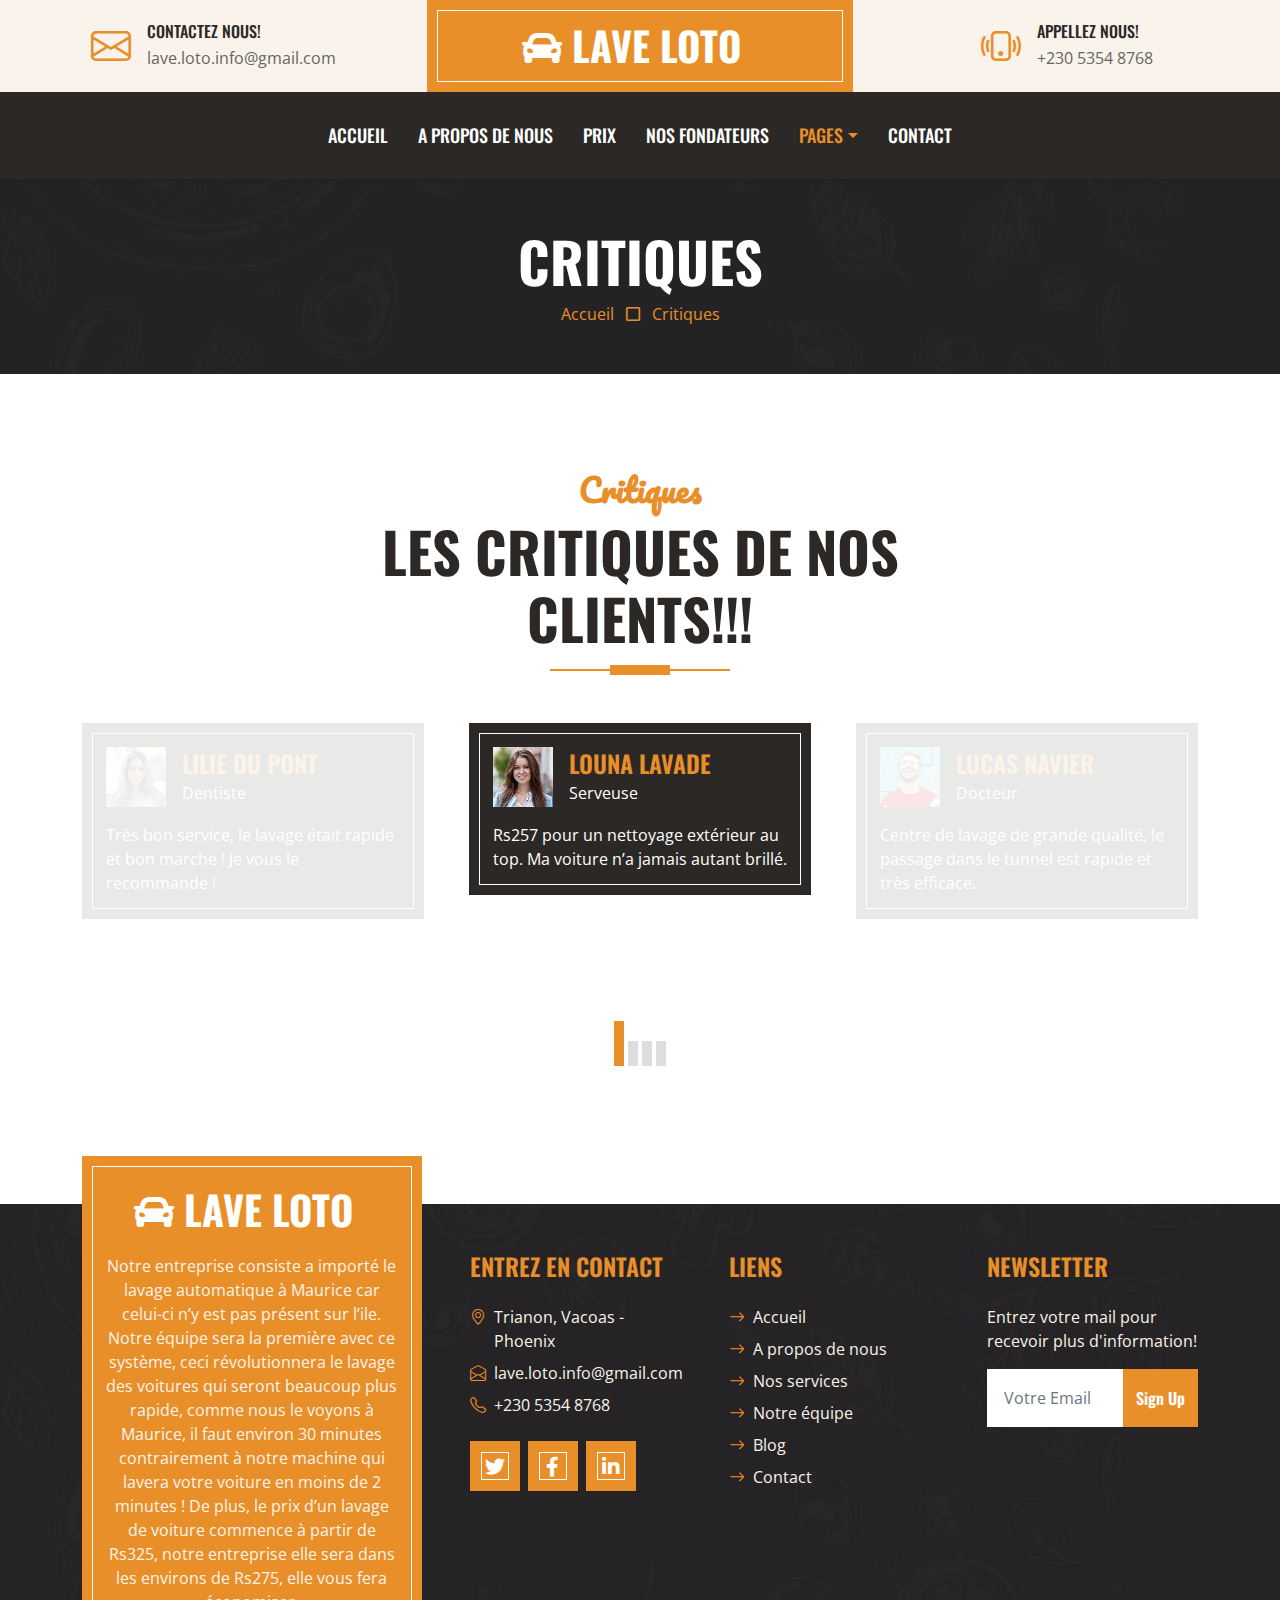
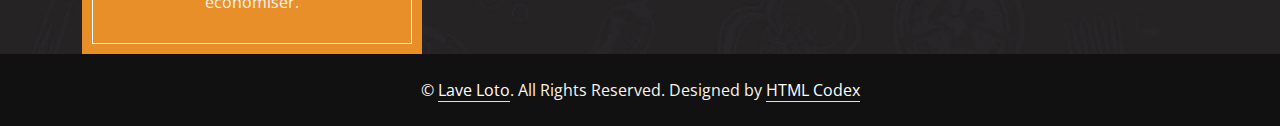
<file: testimonial.html>
<!DOCTYPE html>
<html lang="en">

<head>
    <meta charset="utf-8">
    <title>LVA</title>
    <meta content="width=device-width, initial-scale=1.0" name="viewport">
    <meta content="Free HTML Templates" name="keywords">
    <meta content="Free HTML Templates" name="description">

    <!-- Favicon -->
    <link href="img/ICON.png" rel="icon">

    <!-- Google Web Fonts -->
    <link rel="preconnect" href="https://fonts.googleapis.com">
    <link rel="preconnect" href="https://fonts.gstatic.com" crossorigin>
    <link href="https://fonts.googleapis.com/css2?family=Open+Sans:wght@400;600&family=Oswald:wght@500;600;700&family=Pacifico&display=swap" rel="stylesheet"> 

    <!-- Icon Font Stylesheet -->
    <link href="https://cdnjs.cloudflare.com/ajax/libs/font-awesome/5.10.0/css/all.min.css" rel="stylesheet">
    <link href="https://cdn.jsdelivr.net/npm/bootstrap-icons@1.4.1/font/bootstrap-icons.css" rel="stylesheet">

    <!-- Libraries Stylesheet -->
    <link href="lib/owlcarousel/assets/owl.carousel.min.css" rel="stylesheet">

    <!-- Customized Bootstrap Stylesheet -->
    <link href="css/bootstrap.min.css" rel="stylesheet">

    <!-- Template Stylesheet -->
    <link href="css/style.css" rel="stylesheet">
</head>

<body>
    <!-- Topbar Start -->
    <div class="container-fluid px-0 d-none d-lg-block">
        <div class="row gx-0">
            <div class="col-lg-4 text-center bg-secondary py-3">
                <div class="d-inline-flex align-items-center justify-content-center">
                    <i class="bi bi-envelope fs-1 text-primary me-3"></i>
                    <div class="text-start">
                        <h6 class="text-uppercase mb-1">Contactez nous!</h6>
                        <span>lave.loto.info@gmail.com</span>
                    </div>
                </div>
            </div>
            <div class="col-lg-4 text-center bg-primary border-inner py-3">
                <div class="d-inline-flex align-items-center justify-content-center">
                    <a href="index.html" class="navbar-brand">
                        <h1 class="m-0 text-uppercase text-white"><i class="fa fa-car"></i>  Lave Loto</h1>
                    </a>
                </div>
            </div>
            <div class="col-lg-4 text-center bg-secondary py-3">
                <div class="d-inline-flex align-items-center justify-content-center">
                    <i class="bi bi-phone-vibrate fs-1 text-primary me-3"></i>
                    <div class="text-start">
                        <h6 class="text-uppercase mb-1">Appellez nous!</h6>
                        <span>+230 5354 8768</span>
                    </div>
                </div>
            </div>
        </div>
    </div>
    <!-- Topbar End -->


    <!-- Navbar Start -->
    <nav class="navbar navbar-expand-lg bg-dark navbar-dark shadow-sm py-3 py-lg-0 px-3 px-lg-0">
        <a href="index.html" class="navbar-brand d-block d-lg-none">
            <h1 class="m-0 text-uppercase text-white"><i class="fa fa-birthday-cake fs-1 text-primary me-3"></i>Lave Loto</h1>
        </a>
        <button class="navbar-toggler" type="button" data-bs-toggle="collapse" data-bs-target="#navbarCollapse">
            <span class="navbar-toggler-icon"></span>
        </button>
        <div class="collapse navbar-collapse" id="navbarCollapse">
            <div class="navbar-nav ms-auto mx-lg-auto py-0">
                <a href="index.html" class="nav-item nav-link">Accueil</a>
                <a href="about.html" class="nav-item nav-link">A propos de nous</a>
                <a href="menu.html" class="nav-item nav-link">Prix</a>
                <a href="team.html" class="nav-item nav-link">Nos Fondateurs</a>
                <div class="nav-item dropdown">
                    <a href="#" class="nav-link dropdown-toggle active" data-bs-toggle="dropdown">Pages</a>
                    <div class="dropdown-menu m-0">
                        <a href="service.html" class="dropdown-item">Nos services</a>
                        <a href="testimonial.html" class="dropdown-item active">Critiques</a>
                    </div>
                </div>
                <a href="contact.html" class="nav-item nav-link">Contact</a>
            </div>
        </div>
    </nav>
    <!-- Navbar End -->


    <!-- Page Header Start -->
    <div class="container-fluid bg-dark bg-img p-5 mb-5">
        <div class="row">
            <div class="col-12 text-center">
                <h1 class="display-4 text-uppercase text-white">Critiques</h1>
                <a href="">Accueil</a>
                <i class="far fa-square text-primary px-2"></i>
                <a href="">Critiques</a>
            </div>
        </div>
    </div>
    <!-- Page Header End -->


    <!-- Testimonial Start -->
    <div class="container-fluid py-5">
        <div class="container">
            <div class="section-title position-relative text-center mx-auto mb-5 pb-3" style="max-width: 600px;">
                <h2 class="text-primary font-secondary">Critiques</h2>
                <h1 class="display-4 text-uppercase">Les critiques de nos clients!!!</h1>
            </div>
            <div class="owl-carousel testimonial-carousel">
                <div class="testimonial-item bg-dark text-white border-inner p-4">
                    <div class="d-flex align-items-center mb-3">
                        <img class="img-fluid flex-shrink-0" src="img/testimonial-1.jpg" style="width: 60px; height: 60px;">
                        <div class="ps-3">
                            <h4 class="text-primary text-uppercase mb-1">Louna Lavade</h4>
                            <span>Serveuse</span>
                        </div>
                    </div>
                    <p class="mb-0">Rs257 pour un nettoyage extérieur au top. Ma voiture n’a jamais autant brillé.
                    </p>
                </div>
                <div class="testimonial-item bg-dark text-white border-inner p-4">
                    <div class="d-flex align-items-center mb-3">
                        <img class="img-fluid flex-shrink-0" src="img/testimonial-2.jpg" style="width: 60px; height: 60px;">
                        <div class="ps-3">
                            <h4 class="text-primary text-uppercase mb-1">Lucas Navier</h4>
                            <span>Docteur</span>
                        </div>
                    </div>
                    <p class="mb-0">Centre de lavage de grande qualité, le passage dans le tunnel est rapide et très efficace.
                    </p>
                </div>
                <div class="testimonial-item bg-dark text-white border-inner p-4">
                    <div class="d-flex align-items-center mb-3">
                        <img class="img-fluid flex-shrink-0" src="img/testimonial-3.jpg" style="width: 60px; height: 60px;">
                        <div class="ps-3">
                            <h4 class="text-primary text-uppercase mb-1">Diego Civie</h4>
                            <span>Plombier</span>
                        </div>
                    </div>
                    <p class="mb-0">Super centre de lavage, ma voiture ressort à chaque fois propre et d'une brillance incomparable. J'apprécie également, à la sortie du tunnel, de pouvoir aspirer ma voiture et mes tapis sans limite de temps.
                    </p>
                </div>
                <div class="testimonial-item bg-dark text-white border-inner p-4">
                    <div class="d-flex align-items-center mb-3">
                        <img class="img-fluid flex-shrink-0" src="img/testimonial-4.jpg" style="width: 60px; height: 60px;">
                        <div class="ps-3">
                            <h4 class="text-primary text-uppercase mb-1">Lilie Du Pont</h4>
                            <span>Dentiste</span>
                        </div>
                    </div>
                    <p class="mb-0">Très bon service, le lavage était rapide et bon marche ! Je vous le recommande !
                    </p>
                </div>
            </div>
        </div>
    </div>
    <!-- Testimonial End -->


    <!-- Footer Start -->
    <div class="container-fluid bg-dark bg-img text-secondary" style="margin-top: 90px">
        <div class="container">
            <div class="row gx-5">
                <div class="col-lg-4 col-md-6 mt-lg-n5">
                    <div class="d-flex flex-column align-items-center justify-content-center text-center h-100 bg-primary border-inner p-4">
                        <a href="index.html" class="navbar-brand">
                            <h1 class="m-0 text-uppercase text-white"><i class="fa fa-car"></i>  Lave Loto</h1>
                        </a>
                        <p class="mt-3">Notre entreprise consiste a importé le lavage automatique à Maurice car celui-ci n’y est pas présent sur l’ile. Notre équipe sera la première avec ce système, ceci révolutionnera le lavage des voitures qui seront beaucoup plus rapide, comme nous le voyons à Maurice, il faut environ 30 minutes contrairement à notre machine qui lavera votre voiture en moins de 2 minutes ! De plus, le prix d’un lavage de voiture commence à partir de Rs325, notre entreprise elle sera dans les environs de Rs275, elle vous fera économiser.</p>
                    </div>
                </div>
                <div class="col-lg-8 col-md-6">
                    <div class="row gx-5">
                        <div class="col-lg-4 col-md-12 pt-5 mb-5">
                            <h4 class="text-primary text-uppercase mb-4">Entrez en contact</h4>
                            <div class="d-flex mb-2">
                                <i class="bi bi-geo-alt text-primary me-2"></i>
                                <p class="mb-0">Trianon, Vacoas - Phoenix</p>
                            </div>
                            <div class="d-flex mb-2">
                                <i class="bi bi-envelope-open text-primary me-2"></i>
                                <p class="mb-0">lave.loto.info@gmail.com</p>
                            </div>
                            <div class="d-flex mb-2">
                                <i class="bi bi-telephone text-primary me-2"></i>
                                <p class="mb-0">+230 5354 8768</p>
                            </div>
                            <div class="d-flex mt-4">
                                <a class="btn btn-lg btn-primary btn-lg-square border-inner rounded-0 me-2" href="https://twitter.com/LaveLoto"><i class="fab fa-twitter fw-normal"></i></a>
                                <a class="btn btn-lg btn-primary btn-lg-square border-inner rounded-0 me-2" href="https://www.facebook.com/profile.php?id=100089113137675"><i class="fab fa-facebook-f fw-normal"></i></a>
                                <a class="btn btn-lg btn-primary btn-lg-square border-inner rounded-0 me-2" href="#"><i class="fab fa-linkedin-in fw-normal"></i></a>
                            </div>
                        </div>
                        <div class="col-lg-4 col-md-12 pt-0 pt-lg-5 mb-5">
                            <h4 class="text-primary text-uppercase mb-4">Liens</h4>
                            <div class="d-flex flex-column justify-content-start">
                                <a class="text-secondary mb-2" href="#"><i class="bi bi-arrow-right text-primary me-2"></i>Accueil</a>
                                <a class="text-secondary mb-2" href="#"><i class="bi bi-arrow-right text-primary me-2"></i>A propos de nous</a>
                                <a class="text-secondary mb-2" href="#"><i class="bi bi-arrow-right text-primary me-2"></i>Nos services</a>
                                <a class="text-secondary mb-2" href="#"><i class="bi bi-arrow-right text-primary me-2"></i>Notre équipe</a>
                                <a class="text-secondary mb-2" href="#"><i class="bi bi-arrow-right text-primary me-2"></i>Blog</a>
                                <a class="text-secondary" href="#"><i class="bi bi-arrow-right text-primary me-2"></i>Contact</a>
                            </div>
                        </div>
                        <div class="col-lg-4 col-md-12 pt-0 pt-lg-5 mb-5">
                            <h4 class="text-primary text-uppercase mb-4">Newsletter</h4>
                            <p>Entrez votre mail pour recevoir plus d'information!</p>
                            <form action="">
                                <div class="input-group">
                                    <input type="text" class="form-control border-white p-3" placeholder="Votre Email">
                                    <button class="btn btn-primary">Sign Up</button>
                                </div>
                            </form>
                        </div>
                    </div>
                </div>
            </div>
        </div>
    </div>
    <div class="container-fluid text-secondary py-4" style="background: #111111;">
        <div class="container text-center">
            <p class="mb-0">&copy; <a class="text-white border-bottom" href="#">Lave Loto</a>. All Rights Reserved. Designed by <a class="text-white border-bottom" href="https://htmlcodex.com">HTML Codex</a></p>
        </div>
    </div>
    <!-- Footer End -->


    <!-- Back to Top -->
    <a href="#" class="btn btn-primary border-inner py-3 fs-4 back-to-top"><i class="bi bi-arrow-up"></i></a>


    <!-- JavaScript Libraries -->
    <script src="https://code.jquery.com/jquery-3.4.1.min.js"></script>
    <script src="https://cdn.jsdelivr.net/npm/bootstrap@5.0.0/dist/js/bootstrap.bundle.min.js"></script>
    <script src="lib/easing/easing.min.js"></script>
    <script src="lib/waypoints/waypoints.min.js"></script>
    <script src="lib/counterup/counterup.min.js"></script>
    <script src="lib/owlcarousel/owl.carousel.min.js"></script>

    <!-- Template Javascript -->
    <script src="js/main.js"></script>
</body>

</html>
</file>
<file: css/style.css>
/********** Template CSS **********/
:root {
    --primary: #E88F2A;
    --secondary: #FAF3EB;
    --light: #FFFFFF;
    --dark: #2B2825;
}

.font-secondary {
    font-family: 'Pacifico', cursive;
}

h1,
h2,
.font-weight-bold {
    font-weight: 700 !important;
}

h3,
h4,
.font-weight-semi-bold {
    font-weight: 600 !important;
}

h5,
h6,
.font-weight-medium {
    font-weight: 500 !important;
}

.btn {
    font-family: 'Oswald', sans-serif;
    font-weight: 600;
    transition: .5s;
}

.btn-primary {
    color: #FFFFFF;
}

.border-inner {
    position: relative;
}

.border-inner * {
    position: relative;
    z-index: 1;
}

.border-inner::before {
    position: absolute;
    content: "";
    top: 10px;
    right: 10px;
    bottom: 10px;
    left: 10px;
    background: none;
    border: 1px solid var(--light);
    z-index: 0;
}

.btn-square {
    width: 40px;
    height: 40px;
}

.btn-sm-square {
    width: 30px;
    height: 30px;
}

.btn-lg-square {
    width: 50px;
    height: 50px;
}

.btn-square,
.btn-sm-square,
.btn-lg-square {
    padding-left: 0;
    padding-right: 0;
    text-align: center;
}

.back-to-top {
    position: fixed;
    display: none;
    right: 30px;
    bottom: 0;
    border-radius: 0;
    z-index: 99;
}

.navbar-dark .navbar-nav .nav-link {
    font-family: 'Oswald', sans-serif;
    padding: 30px 15px;
    font-size: 18px;
    font-weight: 500;
    text-transform: uppercase;
    color: var(--light);
    outline: none;
    transition: .5s;
}

.sticky-top.navbar-dark .navbar-nav .nav-link {
    padding: 20px 15px;
}

.navbar-dark .navbar-nav .nav-link:hover,
.navbar-dark .navbar-nav .nav-link.active {
    color: var(--primary);
}

@media (max-width: 991.98px) {
    .navbar-dark .navbar-nav .nav-link  {
        padding: 10px 0;
    }
}

.hero-header {
    background: url(../img/background.jpg) top right no-repeat;
    background-size: cover;
}

.btn-play {
    position: relative;
    display: block;
    box-sizing: content-box;
    width: 16px;
    height: 26px;
    border-radius: 100%;
    border: none;
    outline: none !important;
    padding: 18px 20px 20px 28px;
    background: #FFFFFF;
}

.btn-play:before {
    content: "";
    position: absolute;
    z-index: 0;
    left: 50%;
    top: 50%;
    transform: translateX(-50%) translateY(-50%);
    display: block;
    width: 60px;
    height: 60px;
    background: #FFFFFF;
    border-radius: 100%;
    animation: pulse-border 1500ms ease-out infinite;
}

.btn-play:after {
    content: "";
    position: absolute;
    z-index: 1;
    left: 50%;
    top: 50%;
    transform: translateX(-50%) translateY(-50%);
    display: block;
    width: 60px;
    height: 60px;
    background: #FFFFFF;
    border-radius: 100%;
    transition: all 200ms;
}

.btn-play span {
    display: block;
    position: relative;
    z-index: 3;
    width: 0;
    height: 0;
    left: -1px;
    border-left: 16px solid var(--primary);
    border-top: 11px solid transparent;
    border-bottom: 11px solid transparent;
}

@keyframes pulse-border {
    0% {
        transform: translateX(-50%) translateY(-50%) translateZ(0) scale(1);
        opacity: 1;
    }

    100% {
        transform: translateX(-50%) translateY(-50%) translateZ(0) scale(2);
        opacity: 0;
    }
}

#videoModal .modal-dialog {
    position: relative;
    max-width: 800px;
    margin: 60px auto 0 auto;
}

#videoModal .modal-body {
    position: relative;
    padding: 0px;
}

#videoModal .close {
    position: absolute;
    width: 30px;
    height: 30px;
    right: 0px;
    top: -30px;
    z-index: 999;
    font-size: 30px;
    font-weight: normal;
    color: #FFFFFF;
    background: #000000;
    opacity: 1;
}

.section-title::before {
    position: absolute;
    content: "";
    width: 60px;
    height: 10px;
    left: 50%;
    bottom: 0;
    margin-left: -30px;
    background: var(--primary);
}

.section-title::after {
    position: absolute;
    content: "";
    width: 180px;
    height: 2px;
    left: 50%;
    bottom: 4px;
    margin-left: -90px;
    background: var(--primary);
}

.service::after,
.contact::after {
    position: absolute;
    content: "";
    width: 100%;
    height: calc(100% - 45px);
    top: 135px;
    left: 0;
    background: linear-gradient(rgba(43, 40, 37, .9), rgba(43, 40, 37, .9)), url(../img/LAVE\ LOTO\ LOGO.png) center center no-repeat;
    background-size: cover;
    z-index: -1;
}

.contact::after {
    background: linear-gradient(rgba(43, 40, 37, .5), rgba(43, 40, 37, .5)), url(../img/bg.jpg) center center no-repeat;
    background-size: cover;
}

.bg-offer {
    background: linear-gradient(rgba(43, 40, 37, .9), rgba(43, 40, 37, .9)), url(../img/LAVE\ LOTO\ LOGO.png) center center no-repeat;
    background-size: cover;
}

.team-item img {
    transition: .5s;
}

.team-item:hover img {
    transform: scale(1.1);
    filter: blur(5px)
}

.team-item .team-overlay {
    transition: .5s;
    opacity: 0;
}

.team-item:hover .team-overlay {
    opacity: 1;
}

.testimonial-carousel .owl-dots {
    height: 45px;
    margin-top: 30px;
    display: flex;
    align-items: flex-end;
    justify-content: center;
}

.testimonial-carousel .owl-dot {
    position: relative;
    display: inline-block;
    margin: 0 2px;
    width: 10px;
    height: 25px;
    background: #DDDDDD;
    transition: .5s;
}

.testimonial-carousel .owl-dot.active {
    height: 45px;
    background: var(--primary);
}

.testimonial-carousel .owl-item .testimonial-item {
    opacity: .1;
    transition: .5s;
}

.testimonial-carousel .owl-item.center .testimonial-item {
    opacity: 1;
}

.bg-img {
    background: linear-gradient(rgba(43, 40, 37, .5), rgba(43, 40, 37, .5)), url(../img/bg.jpg) center center no-repeat;
    background-size: cover;
}
</file>
